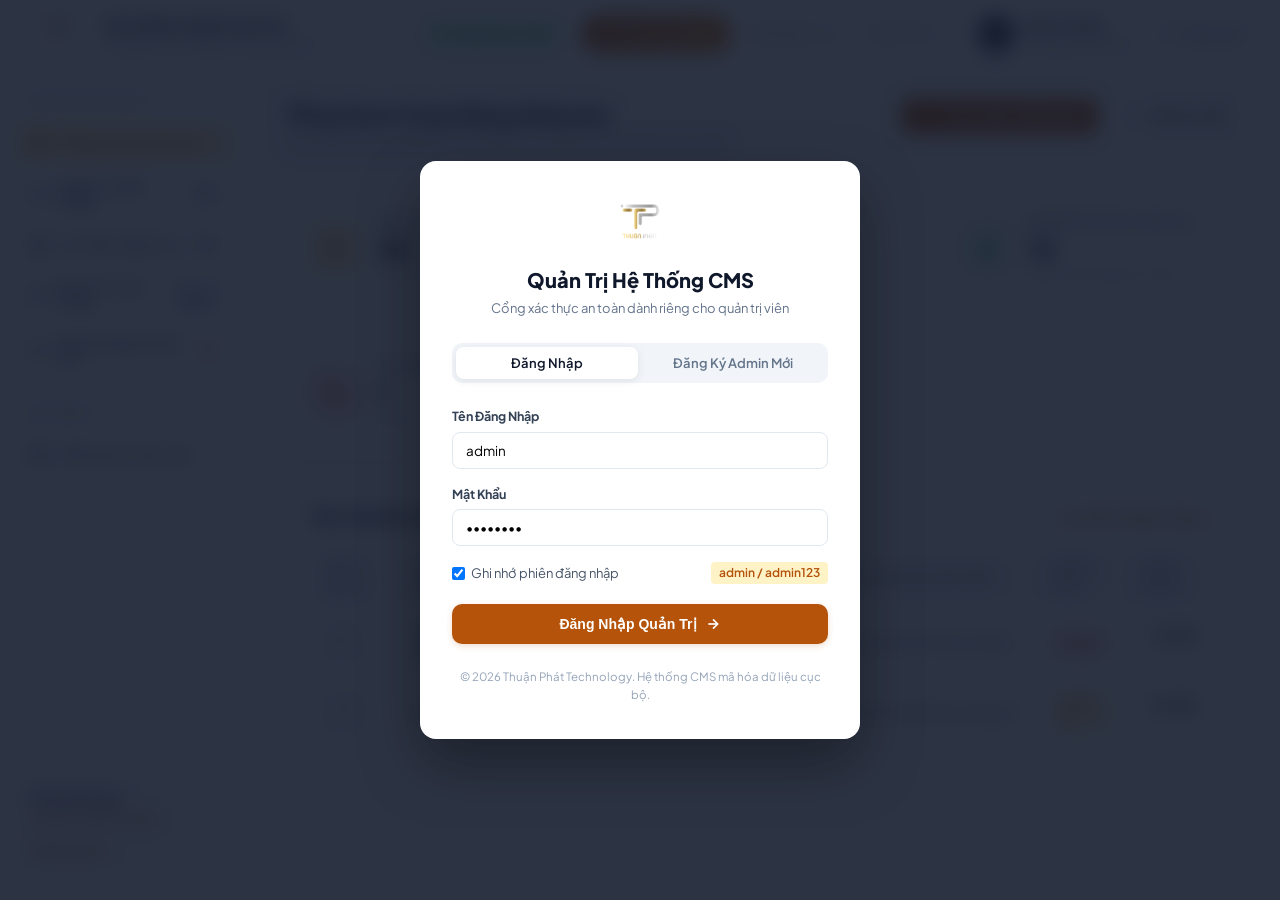
<file: admin.html>
<!DOCTYPE html>
<html lang="vi">
<head>
  <meta charset="UTF-8">
  <meta name="viewport" content="width=device-width, initial-scale=1.0">
  <title>Thuận Phát Technology — Hệ Thống Quản Trị Website CMS</title>
  <link rel="icon" type="image/png" href="assets/logo.png">
  <link rel="stylesheet" href="css/admin.css">
  <link rel="preconnect" href="https://fonts.googleapis.com">
  <link rel="preconnect" href="https://fonts.gstatic.com" crossorigin>
  <link href="https://fonts.googleapis.com/css2?family=Plus+Jakarta+Sans:wght@400;500;600;700;800&display=swap" rel="stylesheet">
</head>
<body class="cms-body">

  <!-- Top Navigation Header -->
  <header class="cms-topbar">
    <div class="cms-topbar-left">
      <div class="cms-brand">
        <img src="assets/logo.png" alt="Thuận Phát" class="cms-logo-img">
        <div class="cms-brand-text">
          <span class="cms-brand-title">HỆ THỐNG QUẢN TRỊ CMS</span>
          <span class="cms-brand-subtitle">thuanphat8.vn • Đồng bộ dữ liệu Realtime</span>
        </div>
      </div>
    </div>

    <div class="cms-topbar-right">
      <!-- Sync Status Badge -->
      <div class="cms-sync-indicator" title="Dữ liệu tự động cập nhật ngay lập tức sang website chính">
        <span class="pulse-dot"></span>
        <span class="sync-text">Đồng bộ trực tiếp</span>
      </div>

      <!-- Quick Links to Public Website -->
      <div class="cms-web-links">
        <a href="index.html" target="_blank" class="btn-visit-site" title="Mở trang chủ website trong tab mới">
          <svg viewBox="0 0 24 24" width="15" height="15" fill="none" stroke="currentColor" stroke-width="2" stroke-linecap="round" stroke-linejoin="round"><path d="M18 13v6a2 2 0 0 1-2 2H5a2 2 0 0 1-2-2V8a2 2 0 0 1 2-2h6"></path><polyline points="15 3 21 3 21 9"></polyline><line x1="10" y1="14" x2="21" y2="3"></line></svg>
          <span>Xem Trang Chủ</span>
        </a>
        <a href="index.html#may-scan" target="_blank" class="btn-quick-nav">Trang Máy Scan</a>
        <a href="index.html#tin-tuc" target="_blank" class="btn-quick-nav">Trang Tin Tức</a>
      </div>

      <!-- Admin User Info & Logout -->
      <div class="cms-admin-user">
        <div class="user-avatar" id="topbarUserAvatar">AD</div>
        <div class="user-info">
          <span class="user-name" id="topbarUserName">Quản Trị Viên</span>
          <span class="user-role" id="topbarUserRole">Toàn quyền hệ thống</span>
        </div>
        <button class="btn-cms-logout" onclick="handleAdminLogout()" title="Đăng xuất khỏi hệ thống CMS">
          <svg viewBox="0 0 24 24" width="15" height="15" fill="none" stroke="currentColor" stroke-width="2" stroke-linecap="round" stroke-linejoin="round"><path d="M9 21H5a2 2 0 0 1-2-2V5a2 2 0 0 1 2-2h4"></path><polyline points="16 17 21 12 16 7"></polyline><line x1="21" y1="12" x2="9" y2="12"></line></svg>
          <span>Đăng Xuất</span>
        </button>
      </div>
    </div>
  </header>

  <!-- CMS Main Layout -->
  <div class="cms-layout">
    <!-- Sidebar Menu -->
    <aside class="cms-sidebar">
      <nav class="cms-nav">
        <div class="nav-section-title">QUẢN LÝ NỘI DUNG</div>
        
        <button class="cms-nav-item active" data-tab="tab-dashboard" onclick="switchAdminTab('tab-dashboard')">
          <svg viewBox="0 0 24 24" width="18" height="18" fill="none" stroke="currentColor" stroke-width="2" stroke-linecap="round" stroke-linejoin="round"><rect x="3" y="3" width="7" height="7"></rect><rect x="14" y="3" width="7" height="7"></rect><rect x="14" y="14" width="7" height="7"></rect><rect x="3" y="14" width="7" height="7"></rect></svg>
          <span>Tổng Quan Dashboard</span>
        </button>

        <button class="cms-nav-item" data-tab="tab-products" onclick="switchAdminTab('tab-products')">
          <svg viewBox="0 0 24 24" width="18" height="18" fill="none" stroke="currentColor" stroke-width="2" stroke-linecap="round" stroke-linejoin="round"><rect x="2" y="3" width="20" height="14" rx="2" ry="2"></rect><line x1="8" y1="21" x2="16" y2="21"></line><line x1="12" y1="17" x2="12" y2="21"></line></svg>
          <span>Quản Lý Sản Phẩm</span>
          <span class="cms-badge" id="badgeTotalProducts">96</span>
        </button>

        <button class="cms-nav-item" data-tab="tab-posts" onclick="switchAdminTab('tab-posts')">
          <svg viewBox="0 0 24 24" width="18" height="18" fill="none" stroke="currentColor" stroke-width="2" stroke-linecap="round" stroke-linejoin="round"><path d="M14 2H6a2 2 0 0 0-2 2v16a2 2 0 0 0 2 2h12a2 2 0 0 0 2-2V8z"></path><polyline points="14 2 14 8 20 8"></polyline><line x1="16" y1="13" x2="8" y2="13"></line><line x1="16" y1="17" x2="8" y2="17"></line><polyline points="10 9 9 9 8 9"></polyline></svg>
          <span>Tin Tức &amp; Dịch Vụ</span>
          <span class="cms-badge" id="badgeTotalPosts">12</span>
        </button>

        <button class="cms-nav-item" data-tab="tab-banners" onclick="switchAdminTab('tab-banners')">
          <svg viewBox="0 0 24 24" width="18" height="18" fill="none" stroke="currentColor" stroke-width="2" stroke-linecap="round" stroke-linejoin="round"><rect x="3" y="3" width="18" height="18" rx="2" ry="2"></rect><circle cx="8.5" cy="8.5" r="1.5"></circle><polyline points="21 15 16 10 5 21"></polyline></svg>
          <span>Banner &amp; Các Trang</span>
          <span class="cms-badge badge-info" id="badgeTotalPages">7 trang</span>
        </button>

        <button class="cms-nav-item" data-tab="tab-leads" onclick="switchAdminTab('tab-leads')">
          <svg viewBox="0 0 24 24" width="18" height="18" fill="none" stroke="currentColor" stroke-width="2" stroke-linecap="round" stroke-linejoin="round"><path d="M17 21v-2a4 4 0 0 0-4-4H5a4 4 0 0 0-4 4v2"></path><circle cx="9" cy="7" r="4"></circle><path d="M23 21v-2a4 4 0 0 0-3-3.87"></path><path d="M16 3.13a4 4 0 0 1 0 7.75"></path></svg>
          <span>Khách Hàng &amp; Báo Giá</span>
          <span class="cms-badge badge-warning" id="badgeNewLeads">0</span>
        </button>

        <div class="nav-section-title" style="margin-top: 24px;">HỆ THỐNG</div>

        <button class="cms-nav-item" data-tab="tab-settings" onclick="switchAdminTab('tab-settings')">
          <svg viewBox="0 0 24 24" width="18" height="18" fill="none" stroke="currentColor" stroke-width="2" stroke-linecap="round" stroke-linejoin="round"><circle cx="12" cy="12" r="3"></circle><path d="M19.4 15a1.65 1.65 0 0 0 .33 1.82l.06.06a2 2 0 0 1 0 2.83 2 2 0 0 1-2.83 0l-.06-.06a1.65 1.65 0 0 0-1.82-.33 1.65 1.65 0 0 0-1 1.51V21a2 2 0 0 1-2 2 2 2 0 0 1-2-2v-.09A1.65 1.65 0 0 0 9 19.4a1.65 1.65 0 0 0-1.82.33l-.06.06a2 2 0 0 1-2.83 0 2 2 0 0 1 0-2.83l.06-.06a1.65 1.65 0 0 0 .33-1.82 1.65 1.65 0 0 0-1.51-1H3a2 2 0 0 1-2-2 2 2 0 0 1 2-2h.09A1.65 1.65 0 0 0 4.6 9a1.65 1.65 0 0 0-.33-1.82l-.06-.06a2 2 0 0 1 0-2.83 2 2 0 0 1 2.83 0l.06.06a1.65 1.65 0 0 0 1.82.33H9a1.65 1.65 0 0 0 1-1.51V3a2 2 0 0 1 2-2 2 2 0 0 1 2 2v.09a1.65 1.65 0 0 0 1 1.51 1.65 1.65 0 0 0 1.82-.33l.06-.06a2 2 0 0 1 2.83 0 2 2 0 0 1 0 2.83l-.06.06a1.65 1.65 0 0 0-.33 1.82V9a1.65 1.65 0 0 0 1.51 1H21a2 2 0 0 1 2 2 2 2 0 0 1-2 2h-.09a1.65 1.65 0 0 0-1.51 1z"></path></svg>
          <span>Cấu Hình &amp; Sao Lưu</span>
        </button>
      </nav>

      <!-- Sidebar Footer Card -->
      <div class="cms-sidebar-footer">
        <div class="sidebar-help-box">
          <div class="help-title">Hỗ Trợ Kỹ Thuật</div>
          <div class="help-desc">Hotline: 0903 726 554</div>
          <a href="index.html" class="btn-sidebar-home">Về trang chủ →</a>
        </div>
      </div>
    </aside>

    <!-- Main Content Panels -->
    <main class="cms-main">

      <!-- ========================================================
           TAB 1: TỔNG QUAN DASHBOARD
      ======================================================== -->
      <section id="tab-dashboard" class="cms-tab-panel active">
        <div class="panel-header">
          <div>
            <h1 class="panel-title">Tổng Quan Hoạt Động Website</h1>
            <p class="panel-subtitle">Theo dõi số lượng thiết bị, tin tức dịch vụ và khách hàng liên hệ mới nhất.</p>
          </div>
          <div class="panel-actions">
            <button class="btn-primary" onclick="openProductModal()">
              <svg viewBox="0 0 24 24" width="16" height="16" fill="none" stroke="currentColor" stroke-width="2.5" stroke-linecap="round" stroke-linejoin="round"><line x1="12" y1="5" x2="12" y2="19"></line><line x1="5" y1="12" x2="19" y2="12"></line></svg>
              <span>Thêm Sản Phẩm Mới</span>
            </button>
            <button class="btn-secondary" onclick="openPostModal()">
              <svg viewBox="0 0 24 24" width="16" height="16" fill="none" stroke="currentColor" stroke-width="2.5" stroke-linecap="round" stroke-linejoin="round"><line x1="12" y1="5" x2="12" y2="19"></line><line x1="5" y1="12" x2="19" y2="12"></line></svg>
              <span>Viết Bài Mới</span>
            </button>
          </div>
        </div>

        <!-- 4 Metric KPI Cards -->
        <div class="kpi-grid">
          <div class="kpi-card" onclick="switchAdminTab('tab-products'); filterProductsByCat('may-scan');">
            <div class="kpi-icon-wrap" style="background: #fef3c7; color: #b45309;">
              <svg viewBox="0 0 24 24" width="24" height="24" fill="none" stroke="currentColor" stroke-width="2" stroke-linecap="round" stroke-linejoin="round"><rect x="2" y="3" width="20" height="14" rx="2" ry="2"></rect><line x1="8" y1="21" x2="16" y2="21"></line><line x1="12" y1="17" x2="12" y2="21"></line></svg>
            </div>
            <div class="kpi-info">
              <span class="kpi-label">Máy Scan Ricoh Chính Hãng</span>
              <span class="kpi-number" id="dashCountScanners">34</span>
              <span class="kpi-note">Dòng văn phòng ADF &amp; ScanSnap</span>
            </div>
          </div>

          <div class="kpi-card" onclick="switchAdminTab('tab-products')">
            <div class="kpi-icon-wrap" style="background: #e0e7ff; color: #4338ca;">
              <svg viewBox="0 0 24 24" width="24" height="24" fill="none" stroke="currentColor" stroke-width="2" stroke-linecap="round" stroke-linejoin="round"><polyline points="6 9 6 2 18 2 18 9"></polyline><path d="M6 18H4a2 2 0 0 1-2-2v-5a2 2 0 0 1 2-2h16a2 2 0 0 1 2 2v5a2 2 0 0 1-2 2h-2"></path><rect x="6" y="14" width="12" height="8"></rect></svg>
            </div>
            <div class="kpi-info">
              <span class="kpi-label">Tổng Thiết Bị Phân Phối</span>
              <span class="kpi-number" id="dashCountAllProducts">96</span>
              <span class="kpi-note">Scan Ricoh, In Kyocera, Photo Ricoh</span>
            </div>
          </div>

          <div class="kpi-card" onclick="switchAdminTab('tab-posts')">
            <div class="kpi-icon-wrap" style="background: #ecfdf5; color: #047857;">
              <svg viewBox="0 0 24 24" width="24" height="24" fill="none" stroke="currentColor" stroke-width="2" stroke-linecap="round" stroke-linejoin="round"><path d="M4 19.5A2.5 2.5 0 0 1 6.5 17H20"></path><path d="M6.5 2H20v20H6.5A2.5 2.5 0 0 1 4 19.5v-15A2.5 2.5 0 0 1 6.5 2z"></path></svg>
            </div>
            <div class="kpi-info">
              <span class="kpi-label">Bài Viết Tin Tức &amp; Dịch Vụ</span>
              <span class="kpi-number" id="dashCountPosts">12</span>
              <span class="kpi-note">Dịch Vụ Kỹ Thuật (7), In Ấn (5)</span>
            </div>
          </div>

          <div class="kpi-card" onclick="switchAdminTab('tab-leads')">
            <div class="kpi-icon-wrap" style="background: #fee2e2; color: #b91c1c;">
              <svg viewBox="0 0 24 24" width="24" height="24" fill="none" stroke="currentColor" stroke-width="2" stroke-linecap="round" stroke-linejoin="round"><path d="M22 16.92v3a2 2 0 0 1-2.18 2 19.79 19.79 0 0 1-8.63-3.07 19.5 19.5 0 0 1-6-6 19.79 19.79 0 0 1-3.07-8.67A2 2 0 0 1 4.11 2h3a2 2 0 0 1 2 1.72 12.84 12.84 0 0 0 .7 2.81 2 2 0 0 1-.45 2.11L8.09 9.91a16 16 0 0 0 6 6l1.27-1.27a2 2 0 0 1 2.11-.45 12.84 12.84 0 0 0 2.81.7A2 2 0 0 1 22 16.92z"></path></svg>
            </div>
            <div class="kpi-info">
              <span class="kpi-label">Yêu Cầu Báo Giá Mới</span>
              <span class="kpi-number" id="dashCountNewLeads">0</span>
              <span class="kpi-note">Nhận trực tiếp từ form website</span>
            </div>
          </div>
        </div>

        <!-- Recent Leads Overview in Dashboard -->
        <div class="cms-card-section" style="margin-top: 28px;">
          <div class="section-title-row">
            <h3 class="section-heading">Yêu Cầu Báo Giá &amp; Tư Vấn Gần Đây</h3>
            <button class="btn-text" onclick="switchAdminTab('tab-leads')">Xem tất cả khách hàng →</button>
          </div>
          <div class="table-responsive">
            <table class="cms-table">
              <thead>
                <tr>
                  <th>Thời gian</th>
                  <th>Họ tên khách hàng</th>
                  <th>Số điện thoại</th>
                  <th>Công ty / Đơn vị</th>
                  <th>Thiết bị / Dịch vụ quan tâm</th>
                  <th>Trạng thái</th>
                  <th>Hành động</th>
                </tr>
              </thead>
              <tbody id="dashLeadsTableBody">
                <!-- Dynamically populated -->
              </tbody>
            </table>
          </div>
        </div>
      </section>

      <!-- ========================================================
           TAB 2: QUẢN LÝ SẢN PHẨM (96 SẢN PHẨM / 34 MÁY SCAN)
      ======================================================== -->
      <section id="tab-products" class="cms-tab-panel">
        <div class="panel-header">
          <div>
            <h1 class="panel-title">Quản Lý Danh Mục Thiết Bị</h1>
            <p class="panel-subtitle">Quản lý toàn bộ 96 model máy scan Ricoh, máy in đa năng Kyocera và máy photocopy Ricoh chính hãng.</p>
          </div>
          <div class="panel-actions">
            <button class="btn-primary" onclick="openProductModal()">
              <svg viewBox="0 0 24 24" width="16" height="16" fill="none" stroke="currentColor" stroke-width="2.5" stroke-linecap="round" stroke-linejoin="round"><line x1="12" y1="5" x2="12" y2="19"></line><line x1="5" y1="12" x2="19" y2="12"></line></svg>
              <span>Thêm Sản Phẩm Mới</span>
            </button>
          </div>
        </div>

        <!-- Toolbar: Filters & Search -->
        <div class="cms-toolbar">
          <div class="cms-toolbar-left">
            <div class="filter-pills-row">
              <button class="filter-pill active" onclick="filterProductsByCat('all', this)">Tất cả (<span id="prodCountAll">96</span>)</button>
              <button class="filter-pill" onclick="filterProductsByCat('may-scan', this)">Máy scan Ricoh (<span id="prodCountScan">34</span>)</button>
              <button class="filter-pill" onclick="filterProductsByCat('may-in-kyocera', this)">Máy in Kyocera (<span id="prodCountIn">9</span>)</button>
              <button class="filter-pill" onclick="filterProductsByCat('may-photocopy-ricoh', this)">Máy photocopy (<span id="prodCountPhoto">53</span>)</button>
            </div>
          </div>
          <div class="cms-toolbar-right">
            <div class="search-box">
              <svg viewBox="0 0 24 24" width="15" height="15" fill="none" stroke="currentColor" stroke-width="2" stroke-linecap="round" stroke-linejoin="round"><circle cx="11" cy="11" r="8"></circle><line x1="21" y1="21" x2="16.65" y2="16.65"></line></svg>
              <input type="text" id="adminProductSearch" placeholder="Tìm theo tên model..." oninput="handleAdminProductSearch(this.value)">
            </div>
          </div>
        </div>

        <!-- Products Table -->
        <div class="cms-card-section">
          <div class="table-responsive">
            <table class="cms-table">
              <thead>
                <tr>
                  <th style="width: 70px;">Hình ảnh</th>
                  <th>Tên Model Thiết Bị</th>
                  <th>Danh Mục</th>
                  <th>Giá Hiển Thị</th>
                  <th>Trạng Thái</th>
                  <th style="text-align: right; width: 140px;">Thao Tác</th>
                </tr>
              </thead>
              <tbody id="adminProductsTableBody">
                <!-- Dynamically populated -->
              </tbody>
            </table>
          </div>
          
          <!-- Pagination -->
          <div class="table-pagination" id="productsPagination">
            <span id="productsPaginationInfo">Hiển thị 1 - 15 sản phẩm</span>
            <div class="pagination-buttons" id="productsPaginationBtns"></div>
          </div>
        </div>
      </section>

      <!-- ========================================================
           TAB 3: QUẢN LÝ BÀI VIẾT (12 BÀI VIẾT CÀO ĐƯỢC)
      ======================================================== -->
      <section id="tab-posts" class="cms-tab-panel">
        <div class="panel-header">
          <div>
            <h1 class="panel-title">Quản Lý Tin Tức &amp; Dịch Vụ Kỹ Thuật</h1>
            <p class="panel-subtitle">Biên tập và xuất bản bài viết hướng dẫn chọn máy scan, bảo dưỡng máy in và tối ưu chi phí in ấn.</p>
          </div>
          <div class="panel-actions">
            <button class="btn-primary" onclick="openPostModal()">
              <svg viewBox="0 0 24 24" width="16" height="16" fill="none" stroke="currentColor" stroke-width="2.5" stroke-linecap="round" stroke-linejoin="round"><line x1="12" y1="5" x2="12" y2="19"></line><line x1="5" y1="12" x2="19" y2="12"></line></svg>
              <span>Tạo Bài Viết Mới</span>
            </button>
          </div>
        </div>

        <!-- Toolbar: Filters & Search -->
        <div class="cms-toolbar">
          <div class="cms-toolbar-left">
            <div class="filter-pills-row">
              <button class="filter-pill active" onclick="filterPostsByCat('all', this)">Tất cả (<span id="postCountAll">12</span>)</button>
              <button class="filter-pill" onclick="filterPostsByCat('dich-vu-ky-thuat', this)">Dịch Vụ Kỹ Thuật (<span id="postCountDvkt">7</span>)</button>
              <button class="filter-pill" onclick="filterPostsByCat('thiet-bi-in-an', this)">Thiết Bị In Ấn (<span id="postCountTbia">5</span>)</button>
            </div>
          </div>
          <div class="cms-toolbar-right">
            <div class="search-box">
              <svg viewBox="0 0 24 24" width="15" height="15" fill="none" stroke="currentColor" stroke-width="2" stroke-linecap="round" stroke-linejoin="round"><circle cx="11" cy="11" r="8"></circle><line x1="21" y1="21" x2="16.65" y2="16.65"></line></svg>
              <input type="text" id="adminPostSearch" placeholder="Tìm kiếm bài viết..." oninput="handleAdminPostSearch(this.value)">
            </div>
          </div>
        </div>

        <!-- Posts Table -->
        <div class="cms-card-section">
          <div class="table-responsive">
            <table class="cms-table">
              <thead>
                <tr>
                  <th style="width: 80px;">Ảnh bìa</th>
                  <th>Tiêu Đề Bài Viết</th>
                  <th>Chuyên Mục</th>
                  <th>Ngày Đăng</th>
                  <th>Lượt Xem</th>
                  <th>Trạng Thái</th>
                  <th style="text-align: right; width: 140px;">Thao Tác</th>
                </tr>
              </thead>
              <tbody id="adminPostsTableBody">
                <!-- Dynamically populated -->
              </tbody>
            </table>
          </div>
        </div>
      </section>

      <!-- ========================================================
           TAB 4: QUẢN LÝ BANNER & TẤT CẢ CÁC TRANG
      ======================================================== -->
      <section id="tab-banners" class="cms-tab-panel">
        <div class="panel-header">
          <div>
            <h1 class="panel-title">Quản Lý Banner &amp; Nội Dung Các Trang</h1>
            <p class="panel-subtitle">Tùy biến hình ảnh banner nền, tiêu đề, phụ đề và nút kêu gọi hành động cho tất cả các trang trên website.</p>
          </div>
          <div class="panel-actions">
            <a href="index.html#may-scan" target="_blank" class="btn-secondary" id="btnPreviewPublicPage">
              <svg viewBox="0 0 24 24" width="15" height="15" fill="none" stroke="currentColor" stroke-width="2" stroke-linecap="round" stroke-linejoin="round"><path d="M18 13v6a2 2 0 0 1-2 2H5a2 2 0 0 1-2-2V8a2 2 0 0 1 2-2h6"></path><polyline points="15 3 21 3 21 9"></polyline><line x1="10" y1="14" x2="21" y2="3"></line></svg>
              <span>Xem Trang Thực Tế</span>
            </a>
          </div>
        </div>

        <!-- Page Selector Tabs -->
        <div class="banner-page-selector">
          <button class="banner-page-btn active" data-page="may-scan" onclick="selectBannerPage('may-scan', this)">
            <span>🖨️</span>
            <span>Trang Máy Scan Ricoh</span>
          </button>
          <button class="banner-page-btn" data-page="home" onclick="selectBannerPage('home', this)">
            <span>🏠</span>
            <span>Trang Chủ</span>
          </button>
          <button class="banner-page-btn" data-page="ha-tang" onclick="selectBannerPage('ha-tang', this)">
            <span>🖥️</span>
            <span>Hạ Tầng CNTT</span>
          </button>
          <button class="banner-page-btn" data-page="giai-phap-so" onclick="selectBannerPage('giai-phap-so', this)">
            <span>⚡</span>
            <span>Giải Pháp Số &amp; DTI</span>
          </button>
          <button class="banner-page-btn" data-page="tin-tuc" onclick="selectBannerPage('tin-tuc', this)">
            <span>📰</span>
            <span>Tin Tức &amp; Cẩm Nang</span>
          </button>
          <button class="banner-page-btn" data-page="gioi-thieu" onclick="selectBannerPage('gioi-thieu', this)">
            <span>🏢</span>
            <span>Giới Thiệu</span>
          </button>
          <button class="banner-page-btn" data-page="lien-he" onclick="selectBannerPage('lien-he', this)">
            <span>📞</span>
            <span>Liên Hệ</span>
          </button>
        </div>

        <!-- Banner Manager Two-Column Layout -->
        <div class="banner-editor-grid">
          
          <!-- Left: Live Preview Card -->
          <div class="cms-card-section banner-preview-card">
            <div style="display: flex; justify-content: space-between; align-items: center; margin-bottom: 16px;">
              <div style="display: flex; align-items: center; gap: 8px;">
                <span class="preview-live-dot"></span>
                <h3 class="section-heading" style="margin-bottom: 0;">Xem Trước Banner (Live Preview)</h3>
              </div>
              <span class="badge-page-indicator" id="previewPageIndicator">Trang Máy Scan Ricoh</span>
            </div>
            
            <div class="banner-preview-frame" id="bannerLivePreview">
              <div class="banner-preview-overlay">
                <div class="preview-badge-row">
                  <span class="preview-badge-pill" id="prevBadge">RICOH AUTHORIZED PARTNER VIETNAM</span>
                </div>
                <h2 class="preview-title" id="prevTitle">Máy Scan Tài Liệu Ricoh Chuyên Dụng Tốc Độ Cao Cho Văn Phòng &amp; Dự Án</h2>
                <p class="preview-subtitle" id="prevSubtitle">Thuận Phát phân phối chính hãng 100% đầy đủ 34 dòng máy quét Ricoh fi Series và ScanSnap...</p>
                <div class="preview-actions">
                  <span class="preview-cta-btn" id="prevCta">Nhận báo giá dự án →</span>
                </div>
              </div>
            </div>

            <div class="preview-tip-box">
              <svg viewBox="0 0 24 24" width="16" height="16" fill="none" stroke="currentColor" stroke-width="2"><circle cx="12" cy="12" r="10"></circle><line x1="12" y1="16" x2="12" y2="12"></line><line x1="12" y1="8" x2="12.01" y2="8"></line></svg>
              <span>Khi bấm lưu, Banner trên website chính tự động đồng bộ ngay lập tức mà không cần reload trang.</span>
            </div>
          </div>

          <!-- Right: Edit Form -->
          <div class="cms-card-section">
            <h3 class="section-heading" style="margin-bottom: 18px;">Tùy Chỉnh Nội Dung Banner</h3>

            <form id="bannerEditForm" onsubmit="handleSaveCurrentBanner(event)">
              <div class="form-group">
                <label class="form-label">Huy Hiệu Nhãn Nổi Bật (Badge)</label>
                <input type="text" id="bannerBadgeInput" class="form-control" placeholder="vd: RICOH AUTHORIZED PARTNER VIETNAM" oninput="updateLiveBannerPreview()">
              </div>

              <div class="form-group">
                <label class="form-label">Tiêu Đề Banner Chính (Hero Title) *</label>
                <textarea id="bannerTitleInput" class="form-control" rows="2" placeholder="Nhập tiêu đề banner..." required oninput="updateLiveBannerPreview()"></textarea>
              </div>

              <div class="form-group">
                <label class="form-label">Mô Tả Chi Tiết / Phụ Đề (Hero Subtitle) *</label>
                <textarea id="bannerSubtitleInput" class="form-control" rows="4" placeholder="Nhập mô tả tóm tắt..." required oninput="updateLiveBannerPreview()"></textarea>
              </div>

              <div class="form-group">
                <label class="form-label">Ảnh Nền Banner (URL Hoặc Tải Lên Từ Máy Tính)</label>
                <div style="display: flex; gap: 8px;">
                  <input type="text" id="bannerBgInput" class="form-control" placeholder="Dán link ảnh (https://...) hoặc bấm tải ảnh bên phải" oninput="updateLiveBannerPreview()">
                  <label class="btn-secondary" style="cursor: pointer; display: inline-flex; align-items: center; gap: 6px; white-space: nowrap; padding: 0 14px; font-size: 13px; font-weight: 600;" title="Chọn ảnh từ máy tính để tải lên">
                    <svg viewBox="0 0 24 24" width="15" height="15" fill="none" stroke="currentColor" stroke-width="2"><path d="M21 15v4a2 2 0 0 1-2 2H5a2 2 0 0 1-2-2v-4"></path><polyline points="17 8 12 3 7 8"></polyline><line x1="12" y1="3" x2="12" y2="15"></line></svg>
                    <span>Tải Ảnh Từ Máy</span>
                    <input type="file" id="bannerFileInput" accept="image/*" style="display: none;" onchange="handleBannerFileUpload(event)">
                  </label>
                  <button type="button" class="btn-secondary" onclick="addCurrentBannerToGallery()" style="white-space: nowrap; font-size: 13px; font-weight: 600;" title="Lưu ảnh này vào bộ sưu tập nhiều banner của trang">
                    <span>+ Thêm Bộ Sưu Tập</span>
                  </button>
                </div>
                
                <!-- Multi-Banner Gallery Row -->
                <div class="banner-gallery-box" id="bannerGalleryBox" style="margin-top: 10px;">
                  <span class="sample-title" style="display: flex; justify-content: space-between; align-items: center;">
                    <span>Bộ Sưu Tập Nhiều Ảnh Banner Của Trang Này (<span id="bannerGalleryCount">0</span> ảnh):</span>
                    <span style="font-weight: 400; color: #64748b; font-size: 11px;">Bấm ảnh để chọn làm banner chính</span>
                  </span>
                  <div class="banner-thumbnails-grid" id="bannerThumbnailsGrid">
                    <!-- Populated dynamically -->
                  </div>
                </div>

                <!-- Quick Image Suggestions -->
                <div class="sample-images-bar" style="margin-top: 10px;">
                  <span class="sample-title">Gợi ý ảnh mẫu chất lượng cao (Unsplash):</span>
                  <div class="sample-chips-row">
                    <button type="button" class="sample-chip" onclick="applySampleImage('https://images.unsplash.com/photo-1518770660439-4636190af475?auto=format&fit=crop&w=1600&q=80')">🖨️ Máy Scan &amp; Số Hóa</button>
                    <button type="button" class="sample-chip" onclick="applySampleImage('https://images.unsplash.com/photo-1497366216548-37526070297c?auto=format&fit=crop&w=1600&q=80')">🏢 Văn Phòng Hiện Đại</button>
                    <button type="button" class="sample-chip" onclick="applySampleImage('https://images.unsplash.com/photo-1558494949-ef010cbdcc31?auto=format&fit=crop&w=1600&q=80')">🖥️ Server &amp; Data Center</button>
                    <button type="button" class="sample-chip" onclick="applySampleImage('https://images.unsplash.com/photo-1451187580459-43490279c0fa?auto=format&fit=crop&w=1600&q=80')">⚡ Công Nghệ Số AI</button>
                    <button type="button" class="sample-chip chip-clear" onclick="applySampleImage('')">❌ Xóa Ảnh (Dùng Nền Tối Gốc)</button>
                  </div>
                </div>
              </div>

              <div class="form-group">
                <label class="form-label">Chữ Hiển Thị Trên Nút Kêu Gọi (CTA Text)</label>
                <input type="text" id="bannerCtaInput" class="form-control" placeholder="vd: Nhận báo giá dự án →" oninput="updateLiveBannerPreview()">
              </div>

              <div class="form-actions-row" style="display: flex; gap: 12px; margin-top: 24px;">
                <button type="submit" class="btn-primary" style="flex: 1; padding: 12px; font-size: 14px; font-weight: 700; display: inline-flex; align-items: center; justify-content: center; gap: 8px;">
                  <svg viewBox="0 0 24 24" width="16" height="16" fill="none" stroke="currentColor" stroke-width="2.5"><polyline points="20 6 9 17 4 12"></polyline></svg>
                  <span>Lưu &amp; Cập Nhật Trang Này Ngay</span>
                </button>
                <button type="button" class="btn-secondary" onclick="resetCurrentBannerToDefault()" title="Khôi phục nội dung mặc định của trang này">
                  <span>Khôi Phục Gốc</span>
                </button>
              </div>
            </form>
          </div>

        </div>
      </section>

      <!-- ========================================================
           TAB 5: QUẢN LÝ KHÁCH HÀNG & BÁO GIÁ (LEADS CRM)
      ======================================================== -->
      <section id="tab-leads" class="cms-tab-panel">
        <div class="panel-header">
          <div>
            <h1 class="panel-title">Quản Lý Yêu Cầu Tư Vấn &amp; Báo Giá (CRM)</h1>
            <p class="panel-subtitle">Tiếp nhận thông tin khách hàng gửi từ website chính theo thời gian thực (Realtime).</p>
          </div>
          <div class="panel-actions">
            <button class="btn-secondary" onclick="exportLeadsToCSV()">
              <svg viewBox="0 0 24 24" width="15" height="15" fill="none" stroke="currentColor" stroke-width="2" stroke-linecap="round" stroke-linejoin="round"><path d="M21 15v4a2 2 0 0 1-2 2H5a2 2 0 0 1-2-2v-4"></path><polyline points="7 10 12 15 17 10"></polyline><line x1="12" y1="15" x2="12" y2="3"></line></svg>
              <span>Xuất Danh Sách Excel</span>
            </button>
          </div>
        </div>

        <!-- Leads Table -->
        <div class="cms-card-section">
          <div class="table-responsive">
            <table class="cms-table">
              <thead>
                <tr>
                  <th>Thời gian</th>
                  <th>Khách hàng</th>
                  <th>Số điện thoại</th>
                  <th>Email</th>
                  <th>Công ty / Đơn vị</th>
                  <th>Thiết bị / Nhu cầu</th>
                  <th>Trạng thái xử lý</th>
                  <th style="text-align: right; width: 150px;">Liên hệ / Thao tác</th>
                </tr>
              </thead>
              <tbody id="adminLeadsTableBody">
                <!-- Dynamically populated -->
              </tbody>
            </table>
          </div>
        </div>
      </section>

      <!-- ========================================================
           TAB 5: CÀI ĐẶT & SAO LƯU DỮ LIỆU
      ======================================================== -->
      <section id="tab-settings" class="cms-tab-panel">
        <div class="panel-header">
          <div>
            <h1 class="panel-title">Cài Đặt Website &amp; Sao Lưu Dữ Liệu</h1>
            <p class="panel-subtitle">Cập nhật thông tin hotline, email, địa chỉ liên hệ và sao lưu/khôi phục toàn bộ database 1 click.</p>
          </div>
        </div>

        <div class="settings-grid">
          <!-- Form: General Info -->
          <div class="cms-card-section">
            <h3 class="section-heading" style="margin-bottom: 20px;">Thông Tin Doanh Nghiệp &amp; Hotline</h3>
            
            <form id="settingsForm" onsubmit="handleSaveSettings(event)">
              <div class="form-group">
                <label class="form-label">Tên Doanh Nghiệp (Pháp Lý)</label>
                <input type="text" id="settingCompanyName" class="form-control" required>
              </div>

              <div class="form-row-2">
                <div class="form-group">
                  <label class="form-label">Hotline Chính (Hiện trên Header)</label>
                  <input type="text" id="settingHotline" class="form-control" required>
                </div>
                <div class="form-group">
                  <label class="form-label">Hotline Phụ / Zalo</label>
                  <input type="text" id="settingHotlineAlt" class="form-control">
                </div>
              </div>

              <div class="form-row-2">
                <div class="form-group">
                  <label class="form-label">Email Tiếp Nhận</label>
                  <input type="email" id="settingEmail" class="form-control" required>
                </div>
                <div class="form-group">
                  <label class="form-label">Mã Số Thuế</label>
                  <input type="text" id="settingTaxCode" class="form-control">
                </div>
              </div>

              <div class="form-group">
                <label class="form-label">Địa Chỉ Trụ Sở</label>
                <input type="text" id="settingAddress" class="form-control">
              </div>

              <div class="form-group">
                <label class="form-label">Tiêu Đề Banner Trang Chủ</label>
                <input type="text" id="settingHeroTitle" class="form-control">
              </div>

              <div class="form-actions" style="margin-top: 24px;">
                <button type="submit" class="btn-primary">Lưu Cấu Hình</button>
              </div>
            </form>
          </div>

          <!-- Backup & Restore Box -->
          <div class="cms-card-section">
            <h3 class="section-heading" style="margin-bottom: 20px;">Sao Lưu &amp; Khôi Phục Dữ Liệu</h3>
            
            <div class="backup-box">
              <div class="backup-icon">
                <svg viewBox="0 0 24 24" width="28" height="28" fill="none" stroke="currentColor" stroke-width="2" stroke-linecap="round" stroke-linejoin="round"><path d="M21 15v4a2 2 0 0 1-2 2H5a2 2 0 0 1-2-2v-4"></path><polyline points="7 10 12 15 17 10"></polyline><line x1="12" y1="15" x2="12" y2="3"></line></svg>
              </div>
              <div>
                <h4 style="font-size: 15px; font-weight: 700; margin-bottom: 4px;">Xuất Toàn Bộ Dữ Liệu (Backup JSON)</h4>
                <p style="font-size: 13px; color: #64748b; margin-bottom: 12px;">Tải về 1 file JSON duy nhất chứa toàn bộ 96 sản phẩm, 12 bài viết và cài đặt.</p>
                <button class="btn-secondary" onclick="exportFullDatabaseJSON()">Tải File Sao Lưu (.JSON) ↓</button>
              </div>
            </div>

            <div class="backup-box" style="margin-top: 20px;">
              <div class="backup-icon" style="background: #ecfdf5; color: #047857;">
                <svg viewBox="0 0 24 24" width="28" height="28" fill="none" stroke="currentColor" stroke-width="2" stroke-linecap="round" stroke-linejoin="round"><polyline points="16 16 12 12 8 16"></polyline><line x1="12" y1="12" x2="12" y2="21"></line><path d="M20.39 18.39A5 5 0 0 0 18 9h-1.26A8 8 0 1 0 3 16.3"></path><polyline points="16 16 12 12 8 16"></polyline></svg>
              </div>
              <div>
                <h4 style="font-size: 15px; font-weight: 700; margin-bottom: 4px;">Nhập Dữ Liệu Từ File JSON</h4>
                <p style="font-size: 13px; color: #64748b; margin-bottom: 12px;">Khôi phục nhanh cơ sở dữ liệu từ file backup đã xuất trước đó.</p>
                <input type="file" id="importJsonFileInput" accept=".json" style="display: none;" onchange="handleImportJSONFile(event)">
                <button class="btn-secondary" onclick="document.getElementById('importJsonFileInput').click()">Chọn File JSON Để Nạp ↑</button>
              </div>
            </div>

            <div class="backup-box" style="margin-top: 20px; border-color: #fee2e2; background: #fff5f5;">
              <div class="backup-icon" style="background: #fee2e2; color: #b91c1c;">
                <svg viewBox="0 0 24 24" width="28" height="28" fill="none" stroke="currentColor" stroke-width="2" stroke-linecap="round" stroke-linejoin="round"><path d="M3 12a9 9 0 0 1 9-9 9.75 9.75 0 0 1 6.74 2.74L21 8"></path><path d="M21 3v5h-5"></path><path d="M21 12a9 9 0 0 1-9 9 9.75 9.75 0 0 1-6.74-2.74L3 16"></path><path d="M8 16H3v5"></path></svg>
              </div>
              <div>
                <h4 style="font-size: 15px; font-weight: 700; color: #991b1b; margin-bottom: 4px;">Khôi Phục Dữ Liệu Gốc</h4>
                <p style="font-size: 13px; color: #7f1d1d; margin-bottom: 12px;">Nạp lại toàn bộ dữ liệu cào chuẩn từ thư mục data/ (96 máy, 12 bài viết cào từ thuanphat8.vn).</p>
                <button class="btn-danger" onclick="confirmResetToDefault()">Khôi Phục Mặc Định</button>
              </div>
            </div>

          </div>
        </div>

        <!-- ==========================================
             DANH SÁCH QUẢN TRỊ VIÊN & 2 CẤP QUYỀN
        ========================================== -->
        <div class="cms-card-section admin-users-card" id="adminUsersManagementSection" style="margin-top: 24px;">
          <div class="section-title-row" style="display: flex; justify-content: space-between; align-items: center; margin-bottom: 16px;">
            <div>
              <h3 class="section-heading">Quản Lý Danh Sách Quản Trị Viên &amp; Phân Quyền</h3>
              <p style="font-size: 13px; color: #64748b; margin-top: 4px;">Phân định rõ 2 cấp quyền: <strong>Super Admin</strong> (toàn quyền hệ thống, cấu hình) và <strong>Editor</strong> (chuyên trách Content, Sản phẩm &amp; CRM).</p>
            </div>
            <span class="role-badge role-super-admin">🔒 Dành Riêng Cho Super Admin</span>
          </div>

          <div class="table-responsive">
            <table class="cms-table">
              <thead>
                <tr>
                  <th>Họ và Tên</th>
                  <th>Tên Đăng Nhập</th>
                  <th>Phân Quyền</th>
                  <th>Thời Điểm Tạo</th>
                  <th style="text-align: right;">Thao Tác</th>
                </tr>
              </thead>
              <tbody id="adminUsersTableBody">
                <!-- Dynamically populated -->
              </tbody>
            </table>
          </div>
        </div>
      </section>

    </main>
  </div>

  <!-- ========================================================
       MODAL: THÊM / SỬA SẢN PHẨM
  ======================================================== -->
  <div class="cms-modal-overlay" id="productModal">
    <div class="cms-modal-dialog">
      <div class="cms-modal-header">
        <h3 class="cms-modal-title" id="productModalTitle">Thêm Sản Phẩm Mới</h3>
        <button class="cms-modal-close" onclick="closeProductModal()">✕</button>
      </div>
      <form id="productForm" onsubmit="handleSaveProduct(event)">
        <div class="cms-modal-body">
          <input type="hidden" id="prodEditId">

          <div class="form-group">
            <label class="form-label">Tên Model Thiết Bị *</label>
            <input type="text" id="prodName" class="form-control" placeholder="vd: Ricoh fi-8170" required>
          </div>

          <div class="form-row-2">
            <div class="form-group">
              <label class="form-label">Danh Mục Thiết Bị *</label>
              <select id="prodCategory" class="form-control" required>
                <option value="may-scan">Máy scan Ricoh</option>
                <option value="may-in-kyocera">Máy in Kyocera</option>
                <option value="may-photocopy-ricoh">Máy photocopy Ricoh</option>
              </select>
            </div>
            <div class="form-group">
              <label class="form-label">Giá Bán / Báo Giá</label>
              <input type="text" id="prodPrice" class="form-control" placeholder="Liên hệ hoặc nhập số tiền (vd: 18.500.000 đ)">
            </div>
          </div>

          <div class="form-group">
            <label class="form-label">Đường Dẫn Hình Ảnh (URL)</label>
            <input type="url" id="prodImage" class="form-control" placeholder="https://thuanphat8.vn/uploads/anh-san-pham/...">
          </div>

          <div class="form-group">
            <label class="form-label">Mô Tả Tóm Tắt &amp; Thông Số Kỹ Thuật</label>
            <textarea id="prodExcerpt" class="form-control" rows="3" placeholder="Máy quét tài liệu 2 mặt tự động ADF tốc độ 70ppm/140ipm, cảm biến Clear Image Capture..."></textarea>
          </div>

          <div class="form-group">
            <label class="form-label">Tình Trạng Hàng</label>
            <select id="prodStatus" class="form-control">
              <option value="in_stock">Mới 100% Chính Hãng (Còn hàng)</option>
              <option value="pre_order">Đặt hàng trước / Dự án</option>
              <option value="contact">Liên hệ tư vấn</option>
            </select>
          </div>
        </div>

        <div class="cms-modal-footer">
          <button type="button" class="btn-secondary" onclick="closeProductModal()">Hủy</button>
          <button type="submit" class="btn-primary">Lưu Sản Phẩm</button>
        </div>
      </form>
    </div>
  </div>

  <!-- ========================================================
       MODAL: THÊM / SỬA BÀI VIẾT
  ======================================================== -->
  <div class="cms-modal-overlay" id="postModal">
    <div class="cms-modal-dialog cms-modal-lg">
      <div class="cms-modal-header">
        <h3 class="cms-modal-title" id="postModalTitle">Tạo Bài Viết Mới</h3>
        <button class="cms-modal-close" onclick="closePostModal()">✕</button>
      </div>
      <form id="postForm" onsubmit="handleSavePost(event)">
        <div class="cms-modal-body">
          <input type="hidden" id="postEditId">

          <!-- AI SEO WRITING ASSISTANT -->
          <div class="ai-writer-card" style="margin-bottom: 20px; background: linear-gradient(135deg, #f8fafc 0%, #eef2ff 100%); border: 1.5px solid #c7d2fe; border-radius: 12px; padding: 14px 16px;">
            <div style="display: flex; justify-content: space-between; align-items: center; cursor: pointer;" onclick="toggleAiWriterPanel()">
              <div style="display: flex; align-items: center; gap: 10px;">
                <span style="font-size: 20px; background: #6366f1; color: #ffffff; width: 34px; height: 34px; border-radius: 8px; display: inline-flex; align-items: center; justify-content: center; box-shadow: 0 4px 10px rgba(99, 102, 241, 0.3);">✨</span>
                <div>
                  <strong style="color: #4338ca; font-size: 14px; display: block;">Trợ Lý AI Soạn Thảo Chuẩn SEO (Topic Cluster &amp; Pillar)</strong>
                  <span style="font-size: 12px; color: #64748b;">Tự động tạo tiêu đề H1, thẻ Sapo, dàn ý H2/H3, bảng so sánh và CTA 1 chạm</span>
                </div>
              </div>
              <button type="button" class="btn-secondary" id="btnToggleAiPanel" style="padding: 4px 10px; font-size: 12px; font-weight: 700; background: #ffffff; border-color: #c7d2fe; color: #4f46e5;">
                Mở AI Assistant ▾
              </button>
            </div>

            <div id="aiWriterPanel" style="display: none; margin-top: 14px; padding-top: 14px; border-top: 1px dashed #c7d2fe;">
              <div class="form-group" style="margin-bottom: 12px;">
                <label class="form-label" style="font-size: 12px; font-weight: 700; color: #3730a3;">Từ Khóa / Chủ Đề Muốn Viết *</label>
                <div style="display: flex; gap: 8px;">
                  <input type="text" id="aiTopicInput" class="form-control" placeholder="vd: Cẩm nang chọn mua máy scan văn phòng hoặc dán từ khóa bất kỳ..." style="background: #ffffff;">
                  <select id="aiPresetTopic" class="form-control" style="max-width: 250px; background: #ffffff;" onchange="applyAiPresetTopic(this.value)">
                    <option value="">-- Mẫu theo Sitemap SEO --</option>
                    <option value="may-scan-tai-lieu-la-gi-cam-nang-chon-mua-may-scan-cho-van-phong-doanh-nghiep">Pillar P1: Cẩm nang chọn mua máy scan</option>
                    <option value="so-sanh-may-scan-ricoh-fi-7000-vs-fi-8000-series">Pillar P2: So sánh Ricoh fi-7000 vs fi-8000</option>
                    <option value="giai-phap-may-scan-toc-do-cao-2-mat-tu-dong-adf">Pillar P3: Máy scan 2 mặt tự động ADF</option>
                    <option value="giai-phap-ha-tang-cntt-tron-goi-cho-doanh-nghiep">Pillar P4: Hạ tầng CNTT trọn gói</option>
                    <option value="ha-tang-cntt-cho-hanh-chinh-cong-va-co-so-y-te">Pillar P5: Hạ tầng CNTT cơ sở y tế &amp; CQNN</option>
                    <option value="so-hoa-tai-lieu-hanh-chinh-cong">Pillar P7: Số hoá hồ sơ theo Thông tư 02</option>
                    <option value="bo-chi-so-danh-gia-muc-do-chuyen-doi-so-doanh-nghiep-dti">Cluster: Bộ chỉ số DTI Bộ TT&amp;TT</option>
                    <option value="may-chu-hp-cho-doanh-nghiep-vua-va-nho">Cluster: Máy chủ HPE ProLiant SME</option>
                  </select>
                </div>
              </div>

              <div class="form-row-2" style="margin-bottom: 12px;">
                <div class="form-group" style="margin-bottom: 0;">
                  <label class="form-label" style="font-size: 11.5px; color: #4338ca;">Loại Cấu Trúc SEO</label>
                  <select id="aiContentType" class="form-control" style="background: #ffffff;">
                    <option value="pillar">Pillar Page (Cẩm nang toàn diện 2000+ từ)</option>
                    <option value="comparison">So sánh &amp; Đánh giá chuyên sâu (Review)</option>
                    <option value="solution">Giải pháp B2B &amp; Số hóa tài liệu</option>
                    <option value="tutorial">Hướng dẫn kỹ thuật &amp; Bảo dưỡng</option>
                  </select>
                </div>
                <div class="form-group" style="margin-bottom: 0;">
                  <label class="form-label" style="font-size: 11.5px; color: #4338ca;">Phong Cách Viết</label>
                  <select id="aiTone" class="form-control" style="background: #ffffff;">
                    <option value="expert">Chuyên gia kỹ thuật Thuận Phát (Uy tín, kỹ thuật)</option>
                    <option value="consultant">Tư vấn B2B doanh nghiệp (Thuyết phục cao)</option>
                    <option value="practical">Cẩm nang hướng dẫn dễ hiểu</option>
                  </select>
                </div>
              </div>

              <div style="display: flex; justify-content: space-between; align-items: center; margin-top: 14px;">
                <span id="aiGeneratingStatus" style="font-size: 12.5px; color: #4f46e5; font-weight: 700; display: none;">
                  ⏳ Đang phân tích từ khóa và tạo bài viết...
                </span>
                <button type="button" class="btn-primary" onclick="generateAiPostContent()" style="background: linear-gradient(135deg, #6366f1 0%, #4f46e5 100%); margin-left: auto; padding: 9px 18px; font-weight: 700; font-size: 13px; display: inline-flex; align-items: center; gap: 6px; box-shadow: 0 4px 12px rgba(99, 102, 241, 0.35);">
                  <svg viewBox="0 0 24 24" width="16" height="16" fill="none" stroke="currentColor" stroke-width="2.5"><polygon points="13 2 3 14 12 14 11 22 21 10 12 10 13 2"></polygon></svg>
                  <span>AI Soạn Thảo &amp; Điền Form Ngay</span>
                </button>
              </div>
            </div>
          </div>

          <div class="form-group">
            <label class="form-label">Tiêu Đề Bài Viết *</label>
            <input type="text" id="postTitle" class="form-control" placeholder="vd: Hướng dẫn chọn mua máy scan phù hợp cho văn phòng" required>
          </div>

          <div class="form-row-2">
            <div class="form-group">
              <label class="form-label">Chuyên Mục (Theo Sitemap) *</label>
              <select id="postCategory" class="form-control" required>
                <option value="giai-phap-chuyen-doi-so">Giải Pháp Chuyển Đổi Số (Trọng tâm P6, P7)</option>
                <option value="may-scan">Máy Scan Ricoh (Pillar P1, P2, P3)</option>
                <option value="ha-tang-cntt">Hạ Tầng CNTT &amp; Server (Pillar P4, P5)</option>
                <option value="dich-vu-ky-thuat">Dịch Vụ Kỹ Thuật</option>
                <option value="thiet-bi-in-an">Thiết Bị In Ấn</option>
              </select>
            </div>
            <div class="form-group">
              <label class="form-label">Tác Giả</label>
              <input type="text" id="postAuthor" class="form-control" value="Thuận Phát Technology">
            </div>
          </div>

          <div class="form-group">
            <label class="form-label">Đường Dẫn Ảnh Thumbnail (URL)</label>
            <input type="url" id="postImage" class="form-control" placeholder="https://thuanphat8.vn/thumbnails/posts/medium/uploads/...">
          </div>

          <div class="form-group">
            <label class="form-label">Tóm Tắt Ngắn (Excerpt)</label>
            <textarea id="postExcerpt" class="form-control" rows="2" placeholder="Tóm tắt ngắn nội dung bài viết hiển thị ở danh sách ngoài trang chủ..."></textarea>
          </div>

          <div class="form-group">
            <label class="form-label">Nội Dung Bài Viết (HTML / Đoạn văn)</label>
            <textarea id="postContent" class="form-control" rows="8" placeholder="Nhập nội dung bài viết chi tiết..."></textarea>
          </div>
        </div>

        <div class="cms-modal-footer">
          <button type="button" class="btn-secondary" onclick="closePostModal()">Hủy</button>
          <button type="submit" class="btn-primary">Xuất Bản Bài Viết</button>
        </div>
      </form>
    </div>
  </div>

  <!-- ========================================================
       AUTH OVERLAY: ĐĂNG NHẬP / ĐĂNG KÝ QUẢN TRỊ VIÊN
  ======================================================== -->
  <div class="admin-auth-overlay" id="adminAuthOverlay">
    <div class="admin-auth-card">
      <div class="auth-header">
        <img src="assets/logo.png" alt="Thuận Phát Technology" class="auth-logo">
        <h2 class="auth-title">Quản Trị Hệ Thống CMS</h2>
        <p class="auth-subtitle">Cổng xác thực an toàn dành riêng cho quản trị viên</p>
      </div>

      <!-- Auth Tabs Switcher -->
      <div class="auth-tabs">
        <button type="button" class="auth-tab-btn active" id="tabBtnLogin" onclick="switchAuthMode('login')">Đăng Nhập</button>
        <button type="button" class="auth-tab-btn" id="tabBtnRegister" onclick="switchAuthMode('register')">Đăng Ký Admin Mới</button>
      </div>

      <!-- Login Form -->
      <form id="adminLoginForm" onsubmit="handleAdminLoginSubmit(event)">
        <div class="form-group">
          <label class="form-label">Tên Đăng Nhập</label>
          <input type="text" id="authLoginUser" class="form-control" placeholder="admin" value="admin" required autocomplete="username">
        </div>

        <div class="form-group">
          <label class="form-label">Mật Khẩu</label>
          <input type="password" id="authLoginPass" class="form-control" placeholder="••••••••" value="admin123" required autocomplete="current-password">
        </div>

        <div style="display: flex; justify-content: space-between; align-items: center; margin-bottom: 20px; font-size: 13px;">
          <label style="display: flex; align-items: center; gap: 6px; cursor: pointer; color: #475569;">
            <input type="checkbox" id="authRememberMe" checked>
            <span>Ghi nhớ phiên đăng nhập</span>
          </label>
          <span style="color: #b45309; font-size: 12px; font-weight: 600; background: #fef3c7; padding: 2px 8px; border-radius: 4px;">admin / admin123</span>
        </div>

        <button type="submit" class="btn-primary auth-submit-btn">
          <span>Đăng Nhập Quản Trị</span>
          <svg viewBox="0 0 24 24" width="16" height="16" fill="none" stroke="currentColor" stroke-width="2.5"><line x1="5" y1="12" x2="19" y2="12"></line><polyline points="12 5 19 12 12 19"></polyline></svg>
        </button>
      </form>

      <!-- Register Form -->
      <form id="adminRegisterForm" style="display: none;" onsubmit="handleAdminRegisterSubmit(event)">
        <div class="form-group">
          <label class="form-label">Họ &amp; Tên Quản Trị Viên *</label>
          <input type="text" id="authRegFullname" class="form-control" placeholder="vd: Nguyễn Văn Quản Trị" required>
        </div>

        <div class="form-group">
          <label class="form-label">Tên Đăng Nhập Mới *</label>
          <input type="text" id="authRegUser" class="form-control" placeholder="vd: admin_thuanphat" required autocomplete="username">
        </div>

        <div class="form-group">
          <label class="form-label">Mật Khẩu * (từ 6 ký tự trở lên)</label>
          <input type="password" id="authRegPass" class="form-control" placeholder="••••••••" required autocomplete="new-password">
        </div>

        <div class="form-group">
          <label class="form-label">Xác Nhận Lại Mật Khẩu *</label>
          <input type="password" id="authRegPassConfirm" class="form-control" placeholder="••••••••" required autocomplete="new-password">
        </div>

        <div class="form-group">
          <label class="form-label">Phân Cấp Quyền Hạn *</label>
          <select id="authRegRole" class="form-control" required style="font-weight: 600;">
            <option value="editor">Biên Tập Viên Content / SEO (Quản lý Bài viết, Sản phẩm, CRM)</option>
            <option value="super_admin">Super Admin (Toàn quyền hệ thống &amp; Cài đặt sao lưu)</option>
          </select>
        </div>

        <button type="submit" class="btn-primary auth-submit-btn">
          <span>Tạo Tài Khoản Quản Trị</span>
          <svg viewBox="0 0 24 24" width="16" height="16" fill="none" stroke="currentColor" stroke-width="2.5"><polyline points="20 6 9 17 4 12"></polyline></svg>
        </button>
      </form>

      <div class="auth-footer-text">
        <span>© 2026 Thuận Phát Technology. Hệ thống CMS mã hóa dữ liệu cục bộ.</span>
      </div>
    </div>
  </div>

  <!-- Toast Notification -->
  <div id="cmsToast" class="cms-toast">
    <div class="toast-content" id="toastMessage">Đã cập nhật dữ liệu thành công!</div>
  </div>

  <!-- Scripts -->
  <script src="js/data-store.js"></script>
  <script src="js/admin.js"></script>
</body>
</html>
</file>
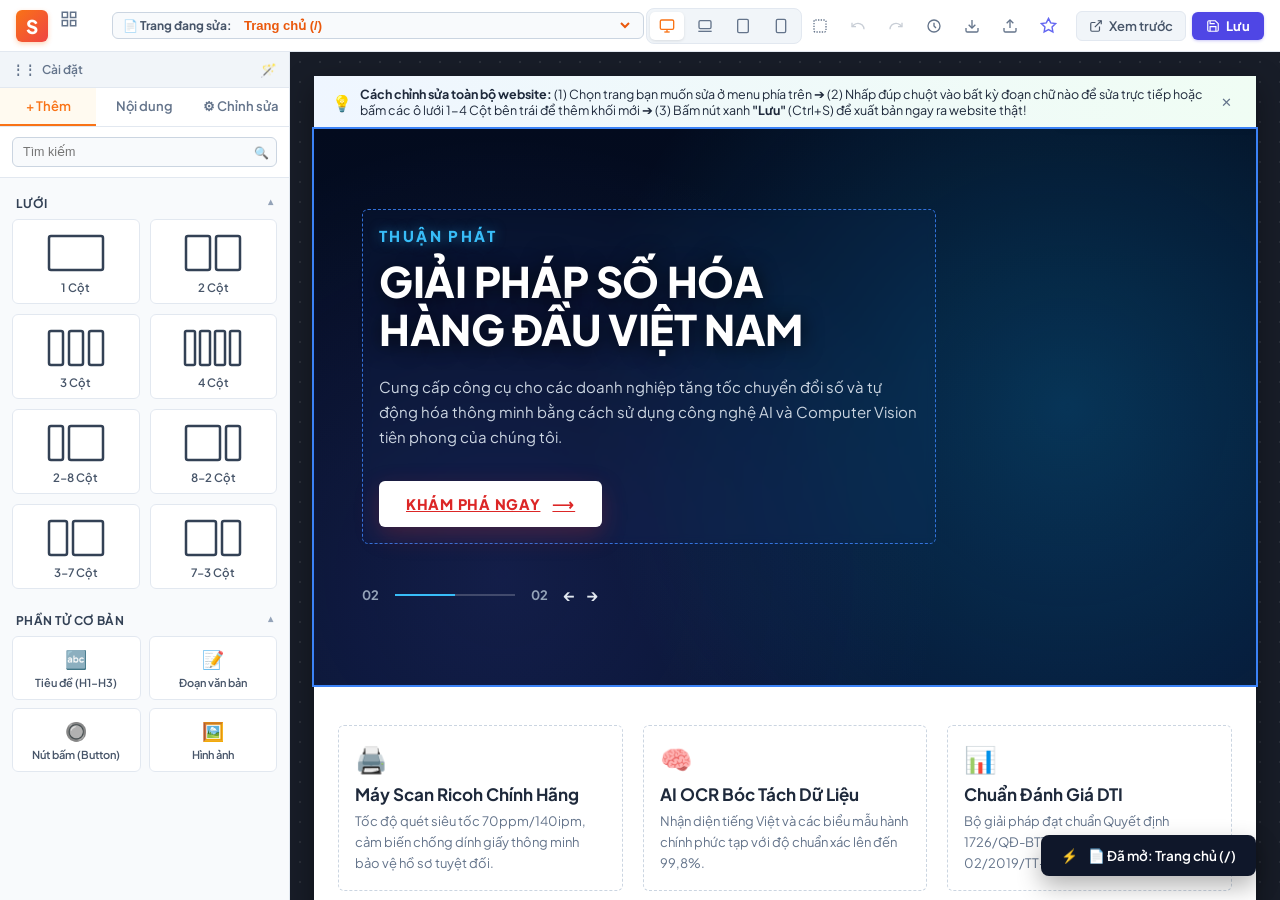
<file: builder.html>
<!DOCTYPE html>
<html lang="vi">
<head>
  <meta charset="UTF-8">
  <meta name="viewport" content="width=device-width, initial-scale=1.0">
  <title>Thuận Phát — Trình Dựng Trang Trực Quan (Visual Page Builder)</title>
  <!-- Google Fonts: Plus Jakarta Sans (Ultra-Premium Enterprise Typography) -->
  <link rel="preconnect" href="https://fonts.googleapis.com">
  <link rel="preconnect" href="https://fonts.gstatic.com" crossorigin>
  <link href="https://fonts.googleapis.com/css2?family=Plus+Jakarta+Sans:wght@400;500;600;700;800;900&display=swap" rel="stylesheet">
  <link rel="stylesheet" href="css/builder.css">
</head>
<body class="builder-app">

  <!-- ============================================================
       TOPBAR HEADER (MATCHING SCREENSHOT)
  ============================================================ -->
  <header class="builder-topbar">
    
    <!-- Left Section: Brand & App Switcher -->
    <div class="topbar-brand-section">
      <a href="admin.html" class="brand-logo-s" title="Quay lại Admin CMS">S</a>
      <a href="admin.html" class="btn-app-grid" title="Danh sách ứng dụng">
        <svg viewBox="0 0 24 24" width="18" height="18" fill="none" stroke="currentColor" stroke-width="2">
          <rect x="3" y="3" width="7" height="7"></rect>
          <rect x="14" y="3" width="7" height="7"></rect>
          <rect x="14" y="14" width="7" height="7"></rect>
          <rect x="3" y="14" width="7" height="7"></rect>
        </svg>
      </a>

      <!-- Page Selector: Choose which page of the entire website to build -->
      <div class="builder-page-selector-wrap" style="display: flex; align-items: center; gap: 8px; margin-left: 8px; background: #f8fafc; padding: 4px 10px; border-radius: 6px; border: 1px solid #cbd5e1;">
        <span style="font-size: 12px; font-weight: 700; color: #475569;">📄 Trang đang sửa:</span>
        <select id="builderCurrentPageSelect" style="border: none; background: transparent; font-size: 13px; font-weight: 700; color: #ea580c; outline: none; cursor: pointer;" onchange="PageBuilder.switchPage(this.value)">
          <option value="home" selected>Trang chủ (/)</option>
          <option value="may-scan">Máy scan chuyên dụng (/may-scan/)</option>
          <option value="ha-tang-cntt">Hạ tầng CNTT (/ha-tang-cntt/)</option>
          <option value="giai-phap-chuyen-doi-so">Giải pháp CĐS (/giai-phap-chuyen-doi-so/)</option>
          <option value="so-hoa-tai-lieu">Số hoá hồ sơ tài liệu (/so-hoa-tai-lieu-hanh-chinh-cong/)</option>
          <option value="dti">Bộ công cụ Khảo sát DTI (/danh-gia-muc-do-chuyen-doi-so/)</option>
          <option value="gioi-thieu">Giới thiệu Thuận Phát (/gioi-thieu)</option>
          <option value="lien-he">Liên hệ & Báo giá (/lien-he)</option>
        </select>
      </div>
    </div>

    <!-- Center Section: Responsive Device Switcher -->
    <div class="topbar-device-switcher">
      <!-- Desktop (Active default) -->
      <button class="device-btn active" data-device="desktop" title="Màn hình lớn (Desktop)">
        <svg viewBox="0 0 24 24" width="16" height="16" fill="none" stroke="currentColor" stroke-width="2">
          <rect x="2" y="3" width="20" height="14" rx="2" ry="2"></rect>
          <line x1="8" y1="21" x2="16" y2="21"></line>
          <line x1="12" y1="17" x2="12" y2="21"></line>
        </svg>
      </button>

      <!-- Laptop / Tablet Landscape -->
      <button class="device-btn" data-device="laptop" title="Laptop / Màn hình vừa">
        <svg viewBox="0 0 24 24" width="16" height="16" fill="none" stroke="currentColor" stroke-width="2">
          <rect x="3" y="4" width="18" height="12" rx="2" ry="2"></rect>
          <line x1="2" y1="20" x2="22" y2="20"></line>
        </svg>
      </button>

      <!-- Tablet Portrait -->
      <button class="device-btn" data-device="tablet" title="Máy tính bảng (Tablet)">
        <svg viewBox="0 0 24 24" width="16" height="16" fill="none" stroke="currentColor" stroke-width="2">
          <rect x="4" y="2" width="16" height="20" rx="2" ry="2"></rect>
          <line x1="12" y1="18" x2="12" y2="18.01"></line>
        </svg>
      </button>

      <!-- Smartphone Mobile -->
      <button class="device-btn" data-device="mobile" title="Điện thoại (Mobile)">
        <svg viewBox="0 0 24 24" width="16" height="16" fill="none" stroke="currentColor" stroke-width="2">
          <rect x="5" y="2" width="14" height="20" rx="2" ry="2"></rect>
          <line x1="12" y1="18" x2="12" y2="18.01"></line>
        </svg>
      </button>
    </div>

    <!-- Right Section: Actions, AI & Save -->
    <div class="topbar-actions-section">
      <!-- Grid outline toggle -->
      <button class="tool-icon-btn" title="Bật/Tắt đường viền lưới">
        <svg viewBox="0 0 24 24" width="16" height="16" fill="none" stroke="currentColor" stroke-width="2" stroke-dasharray="2 2">
          <rect x="3" y="3" width="18" height="18" rx="2"></rect>
        </svg>
      </button>

      <!-- Undo -->
      <button class="tool-icon-btn" id="btnUndo" disabled title="Hoàn tác (Ctrl+Z)">
        <svg viewBox="0 0 24 24" width="16" height="16" fill="none" stroke="currentColor" stroke-width="2">
          <path d="M3 7v6h6"></path>
          <path d="M21 17a9 9 0 0 0-9-9 9 9 0 0 0-6 2.3L3 13"></path>
        </svg>
      </button>

      <!-- Redo -->
      <button class="tool-icon-btn" id="btnRedo" disabled title="Làm lại (Ctrl+Y)">
        <svg viewBox="0 0 24 24" width="16" height="16" fill="none" stroke="currentColor" stroke-width="2">
          <path d="M21 7v6h-6"></path>
          <path d="M3 17a9 9 0 0 1 9-9 9 9 0 0 1 6 2.3l3 2.7"></path>
        </svg>
      </button>

      <!-- History -->
      <button class="tool-icon-btn" title="Lịch sử phiên bản">
        <svg viewBox="0 0 24 24" width="16" height="16" fill="none" stroke="currentColor" stroke-width="2">
          <circle cx="12" cy="12" r="9"></circle>
          <polyline points="12 7 12 12 15 15"></polyline>
        </svg>
      </button>

      <!-- Export Template -->
      <button class="tool-icon-btn" title="Tải xuống mẫu HTML">
        <svg viewBox="0 0 24 24" width="16" height="16" fill="none" stroke="currentColor" stroke-width="2">
          <path d="M21 15v4a2 2 0 0 1-2 2H5a2 2 0 0 1-2-2v-4"></path>
          <polyline points="7 10 12 15 17 10"></polyline>
          <line x1="12" y1="15" x2="12" y2="3"></line>
        </svg>
      </button>

      <!-- Import Template -->
      <button class="tool-icon-btn" title="Nhập mẫu thiết kế">
        <svg viewBox="0 0 24 24" width="16" height="16" fill="none" stroke="currentColor" stroke-width="2">
          <path d="M21 15v4a2 2 0 0 1-2 2H5a2 2 0 0 1-2-2v-4"></path>
          <polyline points="17 8 12 3 7 8"></polyline>
          <line x1="12" y1="3" x2="12" y2="15"></line>
        </svg>
      </button>

      <!-- AI Sparkle Assistant -->
      <button class="tool-icon-btn" id="btnAiAssist" style="color: #6366f1;" title="Trợ lý AI viết lại và tối ưu">
        <svg viewBox="0 0 24 24" width="17" height="17" fill="none" stroke="currentColor" stroke-width="2">
          <path d="M12 2l3.09 6.26L22 9.27l-5 4.87 1.18 6.88L12 17.77l-6.18 3.25L7 14.14 2 9.27l6.91-1.01L12 2z"></path>
        </svg>
      </button>

      <!-- Preview Button -->
      <button class="btn-preview-mode" id="btnPreviewMode">
        <svg viewBox="0 0 24 24" width="14" height="14" fill="none" stroke="currentColor" stroke-width="2">
          <path d="M18 13v6a2 2 0 0 1-2 2H5a2 2 0 0 1-2-2V8a2 2 0 0 1 2-2h6"></path>
          <polyline points="15 3 21 3 21 9"></polyline>
          <line x1="10" y1="14" x2="21" y2="3"></line>
        </svg>
        <span>Xem trước</span>
      </button>

      <!-- Save Button -->
      <button class="btn-save-page" id="btnSavePage">
        <svg viewBox="0 0 24 24" width="14" height="14" fill="none" stroke="currentColor" stroke-width="2">
          <path d="M19 21H5a2 2 0 0 1-2-2V5a2 2 0 0 1 2-2h11l5 5v11a2 2 0 0 1-2 2z"></path>
          <polyline points="17 21 17 13 7 13 7 21"></polyline>
          <polyline points="7 3 7 8 15 8"></polyline>
        </svg>
        <span>Lưu</span>
      </button>
    </div>

  </header>

  <!-- ============================================================
       BUILDER WORKSPACE
  ============================================================ -->
  <div class="builder-workspace">
    
    <!-- ============================================================
         LEFT SIDEBAR (BUILDER CONTROLS)
    ============================================================ -->
    <aside class="builder-sidebar">
      
      <!-- Subheader: Cài đặt & Wand -->
      <div class="sidebar-subheader">
        <div class="sidebar-subheader-left">
          <span>⋮⋮</span>
          <span>Cài đặt</span>
        </div>
        <button style="color: #64748b;" title="Dọn sạch định dạng">🪄</button>
      </div>

      <!-- 3 Tabs Navigation -->
      <div class="sidebar-tabs-nav">
        <button class="sidebar-tab-btn active" data-tab="add">+ Thêm</button>
        <button class="sidebar-tab-btn" data-tab="layers">Nội dung</button>
        <button class="sidebar-tab-btn" data-tab="inspector">⚙ Chỉnh sửa</button>
      </div>

      <!-- Search Box -->
      <div class="sidebar-search-wrap">
        <input type="text" id="sidebarSearchInput" class="sidebar-search-input" placeholder="Tìm kiếm">
        <span class="sidebar-search-icon">🔍</span>
      </div>

      <!-- TAB 1: + THÊM (LƯỚI WIREFRAMES & PHẦN TỬ) -->
      <div class="sidebar-content-pane active" id="paneTab_add">
        
        <!-- Accordion Lưới -->
        <div class="builder-accordion-group expanded">
          <div class="accordion-header">
            <span>Lưới</span>
            <span class="accordion-chevron">▾</span>
          </div>

          <!-- Wireframe Cards matching exact screenshot -->
          <div class="layout-grid-cards">
            
            <!-- 1 Cột -->
            <div class="wireframe-card" data-layout="1-col">
              <svg class="wireframe-icon-svg" viewBox="0 0 60 40">
                <rect x="3" y="3" width="54" height="34" rx="2" fill="none" stroke="#334155" stroke-width="2.5"></rect>
              </svg>
              <span class="wireframe-label">1 Cột</span>
            </div>

            <!-- 2 Cột -->
            <div class="wireframe-card" data-layout="2-col">
              <svg class="wireframe-icon-svg" viewBox="0 0 60 40">
                <rect x="3" y="3" width="24" height="34" rx="2" fill="none" stroke="#334155" stroke-width="2.5"></rect>
                <rect x="33" y="3" width="24" height="34" rx="2" fill="none" stroke="#334155" stroke-width="2.5"></rect>
              </svg>
              <span class="wireframe-label">2 Cột</span>
            </div>

            <!-- 3 Cột -->
            <div class="wireframe-card" data-layout="3-col">
              <svg class="wireframe-icon-svg" viewBox="0 0 60 40">
                <rect x="3" y="3" width="14" height="34" rx="2" fill="none" stroke="#334155" stroke-width="2.5"></rect>
                <rect x="23" y="3" width="14" height="34" rx="2" fill="none" stroke="#334155" stroke-width="2.5"></rect>
                <rect x="43" y="3" width="14" height="34" rx="2" fill="none" stroke="#334155" stroke-width="2.5"></rect>
              </svg>
              <span class="wireframe-label">3 Cột</span>
            </div>

            <!-- 4 Cột -->
            <div class="wireframe-card" data-layout="4-col">
              <svg class="wireframe-icon-svg" viewBox="0 0 60 40">
                <rect x="2" y="3" width="10" height="34" rx="1.5" fill="none" stroke="#334155" stroke-width="2.5"></rect>
                <rect x="17" y="3" width="10" height="34" rx="1.5" fill="none" stroke="#334155" stroke-width="2.5"></rect>
                <rect x="32" y="3" width="10" height="34" rx="1.5" fill="none" stroke="#334155" stroke-width="2.5"></rect>
                <rect x="47" y="3" width="10" height="34" rx="1.5" fill="none" stroke="#334155" stroke-width="2.5"></rect>
              </svg>
              <span class="wireframe-label">4 Cột</span>
            </div>

            <!-- 2-8 Cột -->
            <div class="wireframe-card" data-layout="2-8-col">
              <svg class="wireframe-icon-svg" viewBox="0 0 60 40">
                <rect x="3" y="3" width="14" height="34" rx="2" fill="none" stroke="#334155" stroke-width="2.5"></rect>
                <rect x="23" y="3" width="34" height="34" rx="2" fill="none" stroke="#334155" stroke-width="2.5"></rect>
              </svg>
              <span class="wireframe-label">2-8 Cột</span>
            </div>

            <!-- 8-2 Cột -->
            <div class="wireframe-card" data-layout="8-2-col">
              <svg class="wireframe-icon-svg" viewBox="0 0 60 40">
                <rect x="3" y="3" width="34" height="34" rx="2" fill="none" stroke="#334155" stroke-width="2.5"></rect>
                <rect x="43" y="3" width="14" height="34" rx="2" fill="none" stroke="#334155" stroke-width="2.5"></rect>
              </svg>
              <span class="wireframe-label">8-2 Cột</span>
            </div>

            <!-- 3-7 Cột -->
            <div class="wireframe-card" data-layout="3-7-col">
              <svg class="wireframe-icon-svg" viewBox="0 0 60 40">
                <rect x="3" y="3" width="18" height="34" rx="2" fill="none" stroke="#334155" stroke-width="2.5"></rect>
                <rect x="27" y="3" width="30" height="34" rx="2" fill="none" stroke="#334155" stroke-width="2.5"></rect>
              </svg>
              <span class="wireframe-label">3-7 Cột</span>
            </div>

            <!-- 7-3 Cột -->
            <div class="wireframe-card" data-layout="7-3-col">
              <svg class="wireframe-icon-svg" viewBox="0 0 60 40">
                <rect x="3" y="3" width="30" height="34" rx="2" fill="none" stroke="#334155" stroke-width="2.5"></rect>
                <rect x="39" y="3" width="18" height="34" rx="2" fill="none" stroke="#334155" stroke-width="2.5"></rect>
              </svg>
              <span class="wireframe-label">7-3 Cột</span>
            </div>

          </div>
        </div>

        <!-- Accordion Phần Tử Cơ Bản -->
        <div class="builder-accordion-group expanded" style="margin-top: 18px;">
          <div class="accordion-header">
            <span>Phần tử cơ bản</span>
            <span class="accordion-chevron">▾</span>
          </div>

          <div class="elements-grid">
            <div class="element-item-card" data-element="heading">
              <span class="element-item-icon">🔤</span>
              <span class="element-item-title">Tiêu đề (H1-H3)</span>
            </div>

            <div class="element-item-card" data-element="text">
              <span class="element-item-icon">📝</span>
              <span class="element-item-title">Đoạn văn bản</span>
            </div>

            <div class="element-item-card" data-element="button">
              <span class="element-item-icon">🔘</span>
              <span class="element-item-title">Nút bấm (Button)</span>
            </div>

            <div class="element-item-card" data-element="image">
              <span class="element-item-icon">🖼️</span>
              <span class="element-item-title">Hình ảnh</span>
            </div>
          </div>
        </div>

      </div>

      <!-- TAB 2: NỘI DUNG (CÂY CẤU TRÚC LAYERS) -->
      <div class="sidebar-content-pane" id="paneTab_layers">
        <p style="font-size: 12px; color: #64748b; margin-bottom: 12px;">Bấm vào từng khối để chọn và điều chỉnh vị trí trên trang:</p>
        <div id="builderLayersList">
          <!-- Rendered via JS -->
        </div>
      </div>

      <!-- TAB 3: CHỈNH SỬA (INSPECTOR) -->
      <div class="sidebar-content-pane" id="paneTab_inspector">
        <p style="font-size: 12px; color: #64748b; margin-bottom: 12px;">Đang chỉnh sửa phần tử được chọn:</p>
        
        <div class="inspector-form-group">
          <label class="inspector-label">Tên phần tử</label>
          <input type="text" id="inspectorElementTitle" class="inspector-input" readonly>
        </div>

        <div class="inspector-form-group">
          <label class="inspector-label">Màu chữ</label>
          <input type="color" id="inspectorTextColor" class="inspector-input" style="height: 36px; padding: 2px;" onchange="PageBuilder.updateInspectorProperty('color', this.value)">
        </div>

        <div class="inspector-form-group">
          <label class="inspector-label">Màu nền</label>
          <input type="color" id="inspectorBgColor" class="inspector-input" style="height: 36px; padding: 2px;" onchange="PageBuilder.updateInspectorProperty('backgroundColor', this.value)">
        </div>

        <div class="inspector-form-group">
          <label class="inspector-label">Khoảng cách đệm (Padding)</label>
          <select id="inspectorPadding" class="inspector-select" onchange="PageBuilder.updateInspectorProperty('padding', this.value)">
            <option value="16px">Nhỏ (16px)</option>
            <option value="32px">Vừa (32px)</option>
            <option value="60px">Lớn (60px)</option>
            <option value="80px 48px">Rất lớn (80px)</option>
          </select>
        </div>

        <div style="margin-top: 20px;">
          <button class="btn-save-page" style="width: 100%; justify-content: center; background-color: #6366f1;" onclick="PageBuilder.triggerAiSectionImprovement()">
            <span>✨</span>
            <span>AI Trau Chuốt Đoạn Này</span>
          </button>
        </div>
      </div>

    </aside>

    <!-- ============================================================
         CENTER CANVAS VIEWPORT
    ============================================================ -->
    <main class="builder-canvas-container">
      
      <!-- Canvas Resizable Wrapper -->
      <div class="builder-canvas-viewport view-desktop" id="builderCanvasViewport">
        
        <!-- Onboarding Helper Banner (Dễ hiểu hơn cho người dùng) -->
        <div class="builder-guide-banner" style="background: linear-gradient(90deg, #eff6ff 0%, #f0fdf4 100%); border-bottom: 1px solid #cbd5e1; padding: 10px 18px; display: flex; align-items: center; justify-content: space-between; font-size: 12.5px; color: #1e293b;">
          <div style="display: flex; align-items: center; gap: 8px;">
            <span style="font-size: 16px;">💡</span>
            <span><strong>Cách chỉnh sửa toàn bộ website:</strong> (1) Chọn trang bạn muốn sửa ở menu phía trên ➔ (2) Nhấp đúp chuột vào bất kỳ đoạn chữ nào để sửa trực tiếp hoặc bấm các ô lưới 1-4 Cột bên trái để thêm khối mới ➔ (3) Bấm nút xanh <strong>"Lưu"</strong> (Ctrl+S) để xuất bản ngay ra website thật!</span>
          </div>
          <button style="font-size: 13px; color: #64748b; padding: 2px 6px; cursor: pointer;" onclick="this.parentElement.style.display='none'">✕</button>
        </div>

        <!-- Editable Content Area -->
        <div id="builderCanvasContent">
          
          <!-- CYBER AI HERO SECTION (EXACT HERO BANNER FROM SCREENSHOT) -->
          <section class="cyber-hero-section builder-section-block is-selected" data-name="Hero Section Số Hóa AI">
            
            <!-- Quick Action Toolbar -->
            <div class="floating-element-toolbar">
              <button class="floating-tool-btn" onclick="PageBuilder.duplicateSection(this)">📋 Nhân bản</button>
              <button class="floating-tool-btn" onclick="PageBuilder.deleteSection(this)">🗑️ Xóa</button>
              <button class="floating-tool-btn" onclick="PageBuilder.moveSection(this, -1)">⬆️</button>
              <button class="floating-tool-btn" onclick="PageBuilder.moveSection(this, 1)">⬇️</button>
            </div>

            <!-- Glowing AI Brain Circuit Graphic on the Right -->
            <div class="cyber-hero-bg-network"></div>

            <!-- Left Text Content matching screenshot -->
            <div class="cyber-hero-content">
              
              <!-- Bounding box around selected text -->
              <div class="builder-highlight-box">
                <span class="cyber-brand-label" contenteditable="true">THUẬN PHÁT</span>
                
                <h1 class="cyber-hero-title" contenteditable="true">
                  GIẢI PHÁP SỐ HÓA<br>
                  HÀNG ĐẦU VIỆT NAM
                </h1>

                <p class="cyber-hero-desc" contenteditable="true">
                  Cung cấp công cụ cho các doanh nghiệp tăng tốc chuyển đổi số và tự động hóa thông minh bằng cách sử dụng công nghệ AI và Computer Vision tiên phong của chúng tôi.
                </p>

                <div>
                  <a href="#contact" class="cyber-cta-btn" contenteditable="true">
                    <span>KHÁM PHÁ NGAY</span>
                    <span>⟶</span>
                  </a>
                </div>
              </div>

              <!-- Slider Counter Navigation -->
              <div class="cyber-slider-counter">
                <span>02</span>
                <div class="cyber-slider-bar"></div>
                <span>02</span>
                <div class="cyber-slider-arrows">
                  <span>←</span>
                  <span>→</span>
                </div>
              </div>

            </div>

          </section>

          <!-- ROW 2: 3 CỘT TÍNH NĂNG ĐỘT PHÁ -->
          <div class="builder-row builder-section-block" data-name="Khối 3 Cột Tính Năng">
            <div class="floating-element-toolbar">
              <button class="floating-tool-btn" onclick="PageBuilder.duplicateSection(this)">📋 Nhân bản</button>
              <button class="floating-tool-btn" onclick="PageBuilder.deleteSection(this)">🗑️ Xóa</button>
              <button class="floating-tool-btn" onclick="PageBuilder.moveSection(this, -1)">⬆️</button>
              <button class="floating-tool-btn" onclick="PageBuilder.moveSection(this, 1)">⬇️</button>
            </div>

            <div class="col-4 builder-column-box">
              <div style="font-size: 26px; margin-bottom: 8px;">🖨️</div>
              <h3 style="font-size: 17px; font-weight: 700; color: #1e293b; margin-bottom: 6px;" contenteditable="true">Máy Scan Ricoh Chính Hãng</h3>
              <p style="font-size: 13px; color: #64748b; line-height: 1.6;" contenteditable="true">Tốc độ quét siêu tốc 70ppm/140ipm, cảm biến chống dính giấy thông minh bảo vệ hồ sơ tuyệt đối.</p>
            </div>

            <div class="col-4 builder-column-box">
              <div style="font-size: 26px; margin-bottom: 8px;">🧠</div>
              <h3 style="font-size: 17px; font-weight: 700; color: #1e293b; margin-bottom: 6px;" contenteditable="true">AI OCR Bóc Tách Dữ Liệu</h3>
              <p style="font-size: 13px; color: #64748b; line-height: 1.6;" contenteditable="true">Nhận diện tiếng Việt và các biểu mẫu hành chính phức tạp với độ chuẩn xác lên đến 99,8%.</p>
            </div>

            <div class="col-4 builder-column-box">
              <div style="font-size: 26px; margin-bottom: 8px;">📊</div>
              <h3 style="font-size: 17px; font-weight: 700; color: #1e293b; margin-bottom: 6px;" contenteditable="true">Chuẩn Đánh Giá DTI</h3>
              <p style="font-size: 13px; color: #64748b; line-height: 1.6;" contenteditable="true">Bộ giải pháp đạt chuẩn Quyết định 1726/QĐ-BTTTT và Thông tư 02/2019/TT-BNV.</p>
            </div>
          </div>

        </div>

      </div>

    </main>

  </div>

  <!-- Toast Notification -->
  <div id="builderToast" class="builder-toast">
    <span>⚡</span>
    <span>Thông báo</span>
  </div>

  <!-- Scripts -->
  <script src="js/data-store.js"></script>
  <script src="js/builder.js"></script>
</body>
</html>
</file>
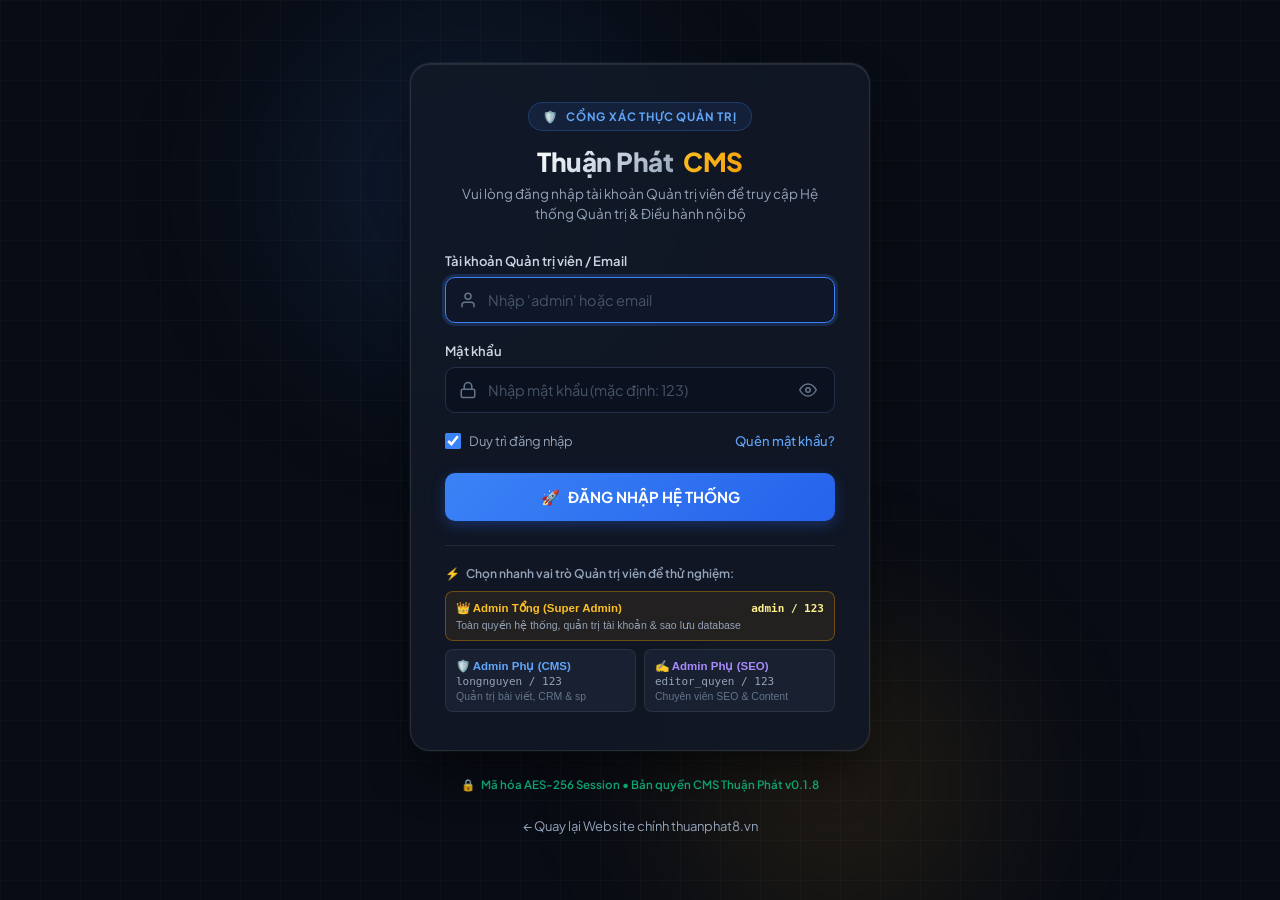
<file: login.html>
<!DOCTYPE html>
<html lang="vi">
<head>
  <meta charset="UTF-8">
  <meta name="viewport" content="width=device-width, initial-scale=1.0">
  <title>Đăng Nhập Quản Trị Viên — Thuận Phát CMS</title>
  <link rel="icon" type="image/svg+xml" href="favicon.svg">
  <!-- Google Fonts: Plus Jakarta Sans -->
  <link rel="preconnect" href="https://fonts.googleapis.com">
  <link rel="preconnect" href="https://fonts.gstatic.com" crossorigin>
  <link href="https://fonts.googleapis.com/css2?family=Plus+Jakarta+Sans:wght@400;500;600;700;800;900&display=swap" rel="stylesheet">
  <style>
    :root {
      --bg-dark: #080c14;
      --card-bg: rgba(18, 25, 39, 0.85);
      --card-border: rgba(255, 255, 255, 0.1);
      --primary-blue: #3b82f6;
      --primary-blue-hover: #2563eb;
      --accent-gold: #f59e0b;
      --accent-cyan: #06b6d4;
      --text-white: #f8fafc;
      --text-muted: #94a3b8;
      --text-dim: #64748b;
      --input-bg: rgba(11, 17, 29, 0.8);
      --input-border: #243048;
      --input-focus: #3b82f6;
      --danger: #ef4444;
      --success: #10b981;
    }

    * {
      box-sizing: border-box;
      margin: 0;
      padding: 0;
    }

    body {
      font-family: 'Plus Jakarta Sans', -apple-system, BlinkMacSystemFont, sans-serif;
      background-color: var(--bg-dark);
      color: var(--text-white);
      min-height: 100vh;
      display: flex;
      align-items: center;
      justify-content: center;
      position: relative;
      overflow-x: hidden;
      padding: 20px;
    }

    /* Ambient background glowing orbs */
    .bg-ambient {
      position: fixed;
      top: 0;
      left: 0;
      width: 100%;
      height: 100%;
      pointer-events: none;
      z-index: 0;
      overflow: hidden;
    }

    .ambient-orb-1 {
      position: absolute;
      top: -10%;
      left: 15%;
      width: 550px;
      height: 550px;
      border-radius: 50%;
      background: radial-gradient(circle, rgba(59, 130, 246, 0.15) 0%, rgba(59, 130, 246, 0) 70%);
      filter: blur(60px);
      animation: floatOrb 16s ease-in-out infinite alternate;
    }

    .ambient-orb-2 {
      position: absolute;
      bottom: -15%;
      right: 15%;
      width: 500px;
      height: 500px;
      border-radius: 50%;
      background: radial-gradient(circle, rgba(245, 158, 11, 0.12) 0%, rgba(245, 158, 11, 0) 70%);
      filter: blur(60px);
      animation: floatOrb 18s ease-in-out infinite alternate-reverse;
    }

    .ambient-grid {
      position: absolute;
      top: 0;
      left: 0;
      width: 100%;
      height: 100%;
      background-image: 
        linear-gradient(to right, rgba(255, 255, 255, 0.02) 1px, transparent 1px),
        linear-gradient(to bottom, rgba(255, 255, 255, 0.02) 1px, transparent 1px);
      background-size: 40px 40px;
    }

    @keyframes floatOrb {
      0% { transform: translate(0, 0) scale(1); }
      50% { transform: translate(40px, 30px) scale(1.08); }
      100% { transform: translate(-30px, -20px) scale(0.95); }
    }

    /* Login Card Container */
    .login-container {
      position: relative;
      z-index: 10;
      width: 100%;
      max-width: 460px;
      animation: fadeInUp 0.5s cubic-bezier(0.16, 1, 0.3, 1);
    }

    @keyframes fadeInUp {
      from { opacity: 0; transform: translateY(20px); }
      to { opacity: 1; transform: translateY(0); }
    }

    .login-card {
      background: var(--card-bg);
      backdrop-filter: blur(20px);
      -webkit-backdrop-filter: blur(20px);
      border: 1px solid var(--card-border);
      border-radius: 20px;
      padding: 38px 34px;
      box-shadow: 
        0 25px 50px -12px rgba(0, 0, 0, 0.65),
        0 0 0 1px rgba(255, 255, 255, 0.05),
        inset 0 1px 1px rgba(255, 255, 255, 0.1);
    }

    /* Brand Header */
    .login-header {
      text-align: center;
      margin-bottom: 28px;
    }

    .brand-badge {
      display: inline-flex;
      align-items: center;
      gap: 8px;
      padding: 6px 14px;
      border-radius: 999px;
      background: rgba(59, 130, 246, 0.1);
      border: 1px solid rgba(59, 130, 246, 0.25);
      color: #60a5fa;
      font-size: 11.5px;
      font-weight: 700;
      letter-spacing: 0.8px;
      text-transform: uppercase;
      margin-bottom: 14px;
    }

    .brand-logo-title {
      font-size: 26px;
      font-weight: 900;
      letter-spacing: -0.5px;
      color: #ffffff;
      display: flex;
      align-items: center;
      justify-content: center;
      gap: 10px;
      margin-bottom: 6px;
    }

    .brand-logo-title .brand-gradient {
      background: linear-gradient(135deg, #ffffff 0%, #cbd5e1 50%, #94a3b8 100%);
      -webkit-background-clip: text;
      -webkit-text-fill-color: transparent;
    }

    .brand-logo-title .brand-highlight {
      background: linear-gradient(135deg, #fbbf24 0%, #f59e0b 100%);
      -webkit-background-clip: text;
      -webkit-text-fill-color: transparent;
    }

    .login-subtitle {
      font-size: 13.5px;
      color: var(--text-muted);
      line-height: 1.5;
    }

    /* Alert / Error Banner */
    .login-alert {
      display: none;
      align-items: flex-start;
      gap: 10px;
      padding: 12px 14px;
      border-radius: 10px;
      font-size: 13px;
      margin-bottom: 20px;
      animation: shake 0.4s ease-in-out;
    }

    .login-alert.error {
      display: flex;
      background: rgba(239, 68, 68, 0.12);
      border: 1px solid rgba(239, 68, 68, 0.3);
      color: #fca5a5;
    }

    .login-alert.success {
      display: flex;
      background: rgba(16, 185, 129, 0.12);
      border: 1px solid rgba(16, 185, 129, 0.3);
      color: #6ee7b7;
    }

    @keyframes shake {
      0%, 100% { transform: translateX(0); }
      20%, 60% { transform: translateX(-6px); }
      40%, 80% { transform: translateX(6px); }
    }

    /* Form Styles */
    .form-group {
      margin-bottom: 20px;
    }

    .form-label {
      display: block;
      font-size: 13px;
      font-weight: 600;
      color: #cbd5e1;
      margin-bottom: 8px;
    }

    .input-wrapper {
      position: relative;
      display: flex;
      align-items: center;
    }

    .input-icon {
      position: absolute;
      left: 14px;
      color: var(--text-dim);
      display: flex;
      align-items: center;
      pointer-events: none;
    }

    .form-input {
      width: 100%;
      height: 46px;
      background: var(--input-bg);
      border: 1.5px solid var(--input-border);
      border-radius: 10px;
      padding: 0 42px 0 42px;
      color: var(--text-white);
      font-size: 14.5px;
      font-family: inherit;
      transition: all 0.2s ease;
      outline: none;
    }

    .form-input:focus {
      border-color: var(--input-focus);
      background: rgba(15, 23, 42, 0.95);
      box-shadow: 0 0 0 3px rgba(59, 130, 246, 0.2);
    }

    .form-input::placeholder {
      color: #475569;
    }

    .btn-toggle-pwd {
      position: absolute;
      right: 12px;
      background: transparent;
      border: none;
      color: var(--text-dim);
      cursor: pointer;
      padding: 6px;
      border-radius: 6px;
      display: flex;
      align-items: center;
      transition: color 0.2s;
    }

    .btn-toggle-pwd:hover {
      color: var(--text-white);
    }

    /* Form Options: Remember & Forgot */
    .form-options {
      display: flex;
      align-items: center;
      justify-content: space-between;
      margin-bottom: 24px;
      font-size: 13px;
    }

    .remember-wrap {
      display: flex;
      align-items: center;
      gap: 8px;
      cursor: pointer;
      user-select: none;
      color: var(--text-muted);
    }

    .remember-wrap input[type="checkbox"] {
      width: 16px;
      height: 16px;
      accent-color: var(--primary-blue);
      cursor: pointer;
    }

    .forgot-link {
      color: #60a5fa;
      text-decoration: none;
      font-weight: 500;
      transition: color 0.2s;
    }

    .forgot-link:hover {
      color: #93c5fd;
      text-decoration: underline;
    }

    /* Submit Button */
    .btn-submit {
      width: 100%;
      height: 48px;
      background: linear-gradient(135deg, #3b82f6 0%, #2563eb 100%);
      border: none;
      border-radius: 10px;
      color: #ffffff;
      font-size: 15px;
      font-weight: 700;
      font-family: inherit;
      cursor: pointer;
      display: flex;
      align-items: center;
      justify-content: center;
      gap: 8px;
      transition: all 0.2s ease;
      box-shadow: 0 4px 14px rgba(37, 99, 235, 0.35);
      position: relative;
      overflow: hidden;
    }

    .btn-submit:hover {
      background: linear-gradient(135deg, #60a5fa 0%, #3b82f6 100%);
      transform: translateY(-1px);
      box-shadow: 0 6px 20px rgba(37, 99, 235, 0.45);
    }

    .btn-submit:active {
      transform: translateY(0);
    }

    .btn-submit:disabled {
      opacity: 0.6;
      cursor: not-allowed;
    }

    /* Quick Fill Bar for Admin Testing */
    .quick-access-box {
      margin-top: 24px;
      padding-top: 20px;
      border-top: 1px solid rgba(255, 255, 255, 0.08);
    }

    .quick-access-title {
      font-size: 12px;
      font-weight: 600;
      color: #94a3b8;
      margin-bottom: 10px;
      display: flex;
      align-items: center;
      gap: 6px;
    }

    .quick-buttons {
      display: grid;
      grid-template-columns: 1fr 1fr;
      gap: 8px;
    }

    .btn-quick-fill {
      background: rgba(30, 41, 59, 0.6);
      border: 1px solid rgba(255, 255, 255, 0.08);
      border-radius: 8px;
      padding: 9px 10px;
      text-align: left;
      cursor: pointer;
      transition: all 0.2s ease;
    }

    .btn-quick-fill:hover {
      background: rgba(59, 130, 246, 0.15);
      border-color: rgba(59, 130, 246, 0.4);
      transform: translateY(-1px);
    }

    .btn-quick-fill .q-role {
      display: block;
      font-size: 11.5px;
      font-weight: 700;
      color: #60a5fa;
      margin-bottom: 2px;
    }

    .btn-quick-fill .q-creds {
      display: block;
      font-size: 11px;
      color: #94a3b8;
      font-family: monospace;
    }

    /* Footer Meta */
    .login-footer {
      margin-top: 24px;
      text-align: center;
      font-size: 12px;
      color: var(--text-dim);
      line-height: 1.6;
    }

    .security-badge {
      display: inline-flex;
      align-items: center;
      gap: 6px;
      color: #10b981;
      font-weight: 600;
      font-size: 11.5px;
      margin-bottom: 8px;
    }

    .back-home-link {
      display: inline-flex;
      align-items: center;
      gap: 6px;
      color: #94a3b8;
      text-decoration: none;
      font-size: 13px;
      margin-top: 14px;
      transition: color 0.2s;
    }

    .back-home-link:hover {
      color: #ffffff;
    }

    /* Loading Spinner */
    .spinner {
      width: 18px;
      height: 18px;
      border: 2px solid rgba(255, 255, 255, 0.3);
      border-top-color: #ffffff;
      border-radius: 50%;
      animation: spin 0.6s linear infinite;
    }

    @keyframes spin {
      to { transform: rotate(360deg); }
    }
  </style>
</head>
<body>

  <!-- Ambient background glow -->
  <div class="bg-ambient">
    <div class="ambient-orb-1"></div>
    <div class="ambient-orb-2"></div>
    <div class="ambient-grid"></div>
  </div>

  <div class="login-container">
    <div class="login-card">
      
      <!-- Brand Header -->
      <div class="login-header">
        <div class="brand-badge">
          <span>🛡️</span>
          <span>Cổng Xác Thực Quản Trị</span>
        </div>
        <h1 class="brand-logo-title">
          <span class="brand-gradient">Thuận Phát</span>
          <span class="brand-highlight">CMS</span>
        </h1>
        <p class="login-subtitle">
          Vui lòng đăng nhập tài khoản Quản trị viên để truy cập Hệ thống Quản trị & Điều hành nội bộ
        </p>
      </div>

      <!-- Alert Banner -->
      <div id="loginAlert" class="login-alert">
        <span id="alertIcon">⚠️</span>
        <span id="alertMessage">Thông tin đăng nhập không hợp lệ</span>
      </div>

      <!-- Login Form -->
      <form id="adminLoginForm" onsubmit="handleLoginSubmit(event)">
        
        <!-- Username Field -->
        <div class="form-group">
          <label class="form-label" for="usernameInput">Tài khoản Quản trị viên / Email</label>
          <div class="input-wrapper">
            <span class="input-icon">
              <svg width="18" height="18" viewBox="0 0 24 24" fill="none" stroke="currentColor" stroke-width="2" stroke-linecap="round" stroke-linejoin="round">
                <path d="M20 21v-2a4 4 0 0 0-4-4H8a4 4 0 0 0-4 4v2"></path>
                <circle cx="12" cy="7" r="4"></circle>
              </svg>
            </span>
            <input 
              type="text" 
              id="usernameInput" 
              class="form-input" 
              placeholder="Nhập 'admin' hoặc email" 
              autocomplete="username"
              required 
              autofocus
            >
          </div>
        </div>

        <!-- Password Field -->
        <div class="form-group">
          <label class="form-label" for="passwordInput">Mật khẩu</label>
          <div class="input-wrapper">
            <span class="input-icon">
              <svg width="18" height="18" viewBox="0 0 24 24" fill="none" stroke="currentColor" stroke-width="2" stroke-linecap="round" stroke-linejoin="round">
                <rect x="3" y="11" width="18" height="11" rx="2" ry="2"></rect>
                <path d="M7 11V7a5 5 0 0 1 10 0v4"></path>
              </svg>
            </span>
            <input 
              type="password" 
              id="passwordInput" 
              class="form-input" 
              placeholder="Nhập mật khẩu (mặc định: 123)" 
              autocomplete="current-password"
              required
            >
            <button type="button" class="btn-toggle-pwd" onclick="togglePasswordVisibility()" title="Ẩn/Hiện mật khẩu">
              <svg id="eyeIcon" width="18" height="18" viewBox="0 0 24 24" fill="none" stroke="currentColor" stroke-width="2" stroke-linecap="round" stroke-linejoin="round">
                <path d="M1 12s4-8 11-8 11 8 11 8-4 8-11 8-11-8-11-8z"></path>
                <circle cx="12" cy="12" r="3"></circle>
              </svg>
            </button>
          </div>
        </div>

        <!-- Remember & Forgot Options -->
        <div class="form-options">
          <label class="remember-wrap">
            <input type="checkbox" id="rememberMeCheckbox" checked>
            <span>Duy trì đăng nhập</span>
          </label>
          <a href="javascript:void(0)" class="forgot-link" onclick="showForgotPasswordHelp()">Quên mật khẩu?</a>
        </div>

        <!-- Submit Button -->
        <button type="submit" id="btnSubmitLogin" class="btn-submit">
          <span>🚀</span>
          <span id="btnSubmitText">ĐĂNG NHẬP HỆ THỐNG</span>
        </button>

      </form>

      <!-- Quick 1-Click Fill Helper Box -->
      <div class="quick-access-box">
        <div class="quick-access-title">
          <span>⚡</span>
          <span>Chọn nhanh vai trò Quản trị viên để thử nghiệm:</span>
        </div>
        <div class="quick-buttons" style="display: flex; flex-direction: column; gap: 8px;">
          <button type="button" class="btn-quick-fill" onclick="quickFillCredentials('admin', '123')" style="border-color: rgba(245, 158, 11, 0.35); background: rgba(245, 158, 11, 0.08);">
            <div style="display: flex; justify-content: space-between; align-items: center;">
              <span class="q-role" style="color: #fbbf24;">👑 Admin Tổng (Super Admin)</span>
              <span class="q-creds" style="color: #fef08a; font-weight: 700;">admin / 123</span>
            </div>
            <div style="font-size: 10.5px; color: #94a3b8; margin-top: 2px;">Toàn quyền hệ thống, quản trị tài khoản &amp; sao lưu database</div>
          </button>

          <div style="display: grid; grid-template-columns: 1fr 1fr; gap: 8px;">
            <button type="button" class="btn-quick-fill" onclick="quickFillCredentials('longnguyen', '123')">
              <span class="q-role">🛡️ Admin Phụ (CMS)</span>
              <span class="q-creds">longnguyen / 123</span>
              <div style="font-size: 10.5px; color: #64748b; margin-top: 2px;">Quản trị bài viết, CRM &amp; sp</div>
            </button>
            <button type="button" class="btn-quick-fill" onclick="quickFillCredentials('editor_quyen', '123')">
              <span class="q-role" style="color: #a78bfa;">✍️ Admin Phụ (SEO)</span>
              <span class="q-creds">editor_quyen / 123</span>
              <div style="font-size: 10.5px; color: #64748b; margin-top: 2px;">Chuyên viên SEO &amp; Content</div>
            </button>
          </div>
        </div>
      </div>

    </div>

    <!-- Security & Footer Links -->
    <div class="login-footer">
      <div class="security-badge">
        <span>🔒</span>
        <span>Mã hóa AES-256 Session • Bản quyền CMS Thuận Phát v0.1.8</span>
      </div>
      <div>
        <a href="index.html" class="back-home-link">
          <span>← Quay lại Website chính thuanphat8.vn</span>
        </a>
      </div>
    </div>

  </div>

  <!-- Central Data Store (Must be loaded for auth methods) -->
  <script src="js/data-store.js"></script>

  <script>
    // Check if user is already authenticated
    document.addEventListener("DOMContentLoaded", () => {
      const urlParams = new URLSearchParams(window.location.search);
      const redirectTarget = urlParams.get("redirect") || "admin.html";

      if (typeof DataStore !== "undefined" && DataStore.auth && DataStore.auth.isAuthenticated()) {
        showAlert("Bạn đã đăng nhập. Đang chuyển hướng vào hệ thống...", "success");
        setTimeout(() => {
          window.location.href = redirectTarget;
        }, 600);
      }
    });

    // Toggle password visibility
    function togglePasswordVisibility() {
      const pwdInput = document.getElementById("passwordInput");
      const eyeIcon = document.getElementById("eyeIcon");
      if (pwdInput.type === "password") {
        pwdInput.type = "text";
        eyeIcon.innerHTML = `
          <path d="M17.94 17.94A10.07 10.07 0 0 1 12 20c-7 0-11-8-11-8a18.45 18.45 0 0 1 5.06-5.94M9.9 4.24A9.12 9.12 0 0 1 12 4c7 0 11 8 11 8a18.5 18.5 0 0 1-2.16 3.19m-6.72-1.07a3 3 0 1 1-4.24-4.24"></path>
          <line x1="1" y1="1" x2="23" y2="23"></line>
        `;
      } else {
        pwdInput.type = "password";
        eyeIcon.innerHTML = `
          <path d="M1 12s4-8 11-8 11 8 11 8-4 8-11 8-11-8-11-8z"></path>
          <circle cx="12" cy="12" r="3"></circle>
        `;
      }
    }

    // Quick Fill helper function
    function quickFillCredentials(username, password) {
      document.getElementById("usernameInput").value = username;
      document.getElementById("passwordInput").value = password;
      showAlert(`Đã điền tài khoản [${username}]. Nhấn "Đăng nhập" hoặc bấm Enter!`, "success");
      
      // Focus on submit button or auto submit smoothly
      const submitBtn = document.getElementById("btnSubmitLogin");
      submitBtn.focus();
    }

    // Show Alert Banner
    function showAlert(message, type = "error") {
      const alertEl = document.getElementById("loginAlert");
      const msgEl = document.getElementById("alertMessage");
      const iconEl = document.getElementById("alertIcon");

      alertEl.className = `login-alert ${type}`;
      msgEl.textContent = message;
      iconEl.textContent = type === "success" ? "✅" : "⚠️";
      alertEl.style.display = "flex";
    }

    // Hide Alert
    function hideAlert() {
      document.getElementById("loginAlert").style.display = "none";
    }

    // Handle Form Submit
    function handleLoginSubmit(e) {
      e.preventDefault();
      hideAlert();

      const username = document.getElementById("usernameInput").value.trim();
      const password = document.getElementById("passwordInput").value.trim();
      const btn = document.getElementById("btnSubmitLogin");
      const btnText = document.getElementById("btnSubmitText");

      if (!username || !password) {
        showAlert("Vui lòng nhập đầy đủ tên đăng nhập và mật khẩu!");
        return;
      }

      // Visual loading state
      btn.disabled = true;
      btnText.innerHTML = `<div class="spinner"></div> Đang xác thực...`;

      setTimeout(() => {
        if (typeof DataStore === "undefined" || !DataStore.auth) {
          showAlert("Lỗi hệ thống: Không thể kết nối cơ sở dữ liệu xác thực.");
          btn.disabled = false;
          btnText.textContent = "ĐĂNG NHẬP HỆ THỐNG";
          return;
        }

        const result = DataStore.auth.login(username, password);

        if (result.success) {
          showAlert(`Đăng nhập thành công! Chào mừng ${result.user.displayName}`, "success");
          
          // Get destination redirect
          const urlParams = new URLSearchParams(window.location.search);
          const redirectTarget = urlParams.get("redirect") || "admin.html";

          setTimeout(() => {
            window.location.href = redirectTarget;
          }, 800);
        } else {
          showAlert(result.message || "Tên đăng nhập hoặc mật khẩu không chính xác!", "error");
          btn.disabled = false;
          btnText.textContent = "ĐĂNG NHẬP HỆ THỐNG";
          document.getElementById("passwordInput").select();
        }
      }, 400);
    }

    // Forgot password modal/message
    function showForgotPasswordHelp() {
      alert("Để đặt lại mật khẩu Quản trị viên, vui lòng liên hệ Bộ phận CNTT Thuận Phát:\n\n• Hotline kỹ thuật: 0903 000 888\n• Email: it-support@thuanphat8.vn\n• Mật khẩu quản trị mặc định ban đầu: 123");
    }
  </script>
</body>
</html>
</file>
<file: css/admin.css>
/* ============================================================
   THUẬN PHÁT TECHNOLOGY — MODERN CMS ADMIN STYLES
   Designed for simplicity, elegance, and rapid management.
============================================================ */

:root {
  --cms-primary: #b45309;
  --cms-primary-hover: #92400e;
  --cms-primary-light: #fef3c7;
  --cms-dark: #0f172a;
  --cms-slate: #1e293b;
  --cms-text-main: #1e293b;
  --cms-text-muted: #64748b;
  --cms-border: #e2e8f0;
  --cms-bg: #f8fafc;
  --cms-card: #ffffff;
  --cms-success: #16a34a;
  --cms-success-bg: #dcfce7;
  --cms-warning: #ea580c;
  --cms-warning-bg: #ffedd5;
  --cms-danger: #dc2626;
  --cms-danger-bg: #fee2e2;
  --cms-radius: 10px;
  --cms-radius-lg: 14px;
  --cms-shadow: 0 2px 10px rgba(0, 0, 0, 0.04);
  --cms-shadow-hover: 0 10px 25px rgba(0, 0, 0, 0.08);
}

* {
  margin: 0;
  padding: 0;
  box-sizing: border-box;
}

body.cms-body {
  font-family: 'Plus Jakarta Sans', system-ui, -apple-system, sans-serif;
  background-color: var(--cms-bg);
  color: var(--cms-text-main);
  line-height: 1.5;
  display: flex;
  flex-direction: column;
  min-height: 100vh;
}

/* ============================================================
   1. TOPBAR
============================================================ */
.cms-topbar {
  height: 68px;
  background: #ffffff;
  border-bottom: 1px solid var(--cms-border);
  display: flex;
  align-items: center;
  justify-content: space-between;
  padding: 0 24px;
  position: sticky;
  top: 0;
  z-index: 100;
  box-shadow: 0 1px 3px rgba(0, 0, 0, 0.03);
}

.cms-topbar-left {
  display: flex;
  align-items: center;
  gap: 20px;
}

.cms-brand {
  display: flex;
  align-items: center;
  gap: 14px;
  text-decoration: none;
}

.cms-logo-img {
  height: 44px;
  width: auto;
  object-fit: contain;
}

.cms-brand-text {
  display: flex;
  flex-direction: column;
}

.cms-brand-title {
  font-size: 14px;
  font-weight: 800;
  color: var(--cms-dark);
  letter-spacing: 0.02em;
}

.cms-brand-subtitle {
  font-size: 11px;
  color: var(--cms-text-muted);
}

.cms-topbar-right {
  display: flex;
  align-items: center;
  gap: 18px;
}

.cms-sync-indicator {
  display: flex;
  align-items: center;
  gap: 8px;
  background: var(--cms-success-bg);
  color: var(--cms-success);
  font-size: 12px;
  font-weight: 700;
  padding: 6px 12px;
  border-radius: 999px;
  border: 1px solid rgba(22, 163, 74, 0.2);
}

.pulse-dot {
  width: 8px;
  height: 8px;
  background-color: var(--cms-success);
  border-radius: 50%;
  box-shadow: 0 0 0 rgba(22, 163, 74, 0.4);
  animation: pulseSync 2s infinite;
}

@keyframes pulseSync {
  0% { box-shadow: 0 0 0 0 rgba(22, 163, 74, 0.7); }
  70% { box-shadow: 0 0 0 6px rgba(22, 163, 74, 0); }
  100% { box-shadow: 0 0 0 0 rgba(22, 163, 74, 0); }
}

.cms-web-links {
  display: flex;
  align-items: center;
  gap: 8px;
}

.btn-visit-site {
  display: inline-flex;
  align-items: center;
  gap: 7px;
  background: linear-gradient(135deg, #b45309 0%, #d97706 100%);
  color: #ffffff;
  padding: 8px 16px;
  border-radius: 999px;
  font-size: 13px;
  font-weight: 700;
  text-decoration: none;
  box-shadow: 0 3px 10px rgba(180, 83, 9, 0.25);
  transition: all 0.2s ease;
}

.btn-visit-site:hover {
  transform: translateY(-1px);
  box-shadow: 0 6px 15px rgba(180, 83, 9, 0.35);
}

.btn-quick-nav {
  font-size: 12.5px;
  color: var(--cms-text-muted);
  text-decoration: none;
  padding: 6px 10px;
  border-radius: 6px;
  transition: all 0.15s ease;
}

.btn-quick-nav:hover {
  color: var(--cms-primary);
  background: var(--cms-primary-light);
}

.cms-admin-user {
  display: flex;
  align-items: center;
  gap: 10px;
  padding-left: 12px;
  border-left: 1px solid var(--cms-border);
}

.user-avatar {
  width: 36px;
  height: 36px;
  border-radius: 50%;
  background: var(--cms-slate);
  color: #ffffff;
  font-weight: 700;
  font-size: 13px;
  display: flex;
  align-items: center;
  justify-content: center;
}

.user-info {
  display: flex;
  flex-direction: column;
}

.user-name {
  font-size: 13px;
  font-weight: 700;
  color: var(--cms-dark);
}

.user-role {
  font-size: 11px;
  color: var(--cms-text-muted);
}

/* ============================================================
   2. MAIN CMS LAYOUT (SIDEBAR + MAIN)
============================================================ */
.cms-layout {
  display: flex;
  flex: 1;
  min-height: calc(100vh - 68px);
}

.cms-sidebar {
  width: 250px;
  background: #ffffff;
  border-right: 1px solid var(--cms-border);
  padding: 24px 16px;
  display: flex;
  flex-direction: column;
  flex-shrink: 0;
}

.nav-section-title {
  font-size: 11px;
  font-weight: 800;
  color: #94a3b8;
  letter-spacing: 0.08em;
  padding: 0 12px 10px;
}

.cms-nav {
  display: flex;
  flex-direction: column;
  gap: 4px;
}

.cms-nav-item {
  display: flex;
  align-items: center;
  gap: 12px;
  width: 100%;
  padding: 11px 14px;
  border-radius: 8px;
  background: transparent;
  border: none;
  font-size: 13.5px;
  font-weight: 600;
  color: #475569;
  cursor: pointer;
  text-align: left;
  transition: all 0.15s ease;
  position: relative;
}

.cms-nav-item:hover {
  background: #f1f5f9;
  color: var(--cms-dark);
}

.cms-nav-item.active {
  background: var(--cms-primary-light);
  color: var(--cms-primary);
  font-weight: 700;
}

.cms-nav-item.active svg {
  stroke: var(--cms-primary);
}

.cms-badge {
  margin-left: auto;
  font-size: 11px;
  font-weight: 700;
  background: #e2e8f0;
  color: #475569;
  padding: 2px 8px;
  border-radius: 999px;
}

.cms-badge.badge-warning {
  background: #fee2e2;
  color: #b91c1c;
}

.cms-sidebar-footer {
  margin-top: auto;
  padding-top: 20px;
}

.sidebar-help-box {
  background: #f8fafc;
  border: 1px solid var(--cms-border);
  border-radius: 10px;
  padding: 14px;
}

.help-title {
  font-size: 12.5px;
  font-weight: 700;
  color: var(--cms-dark);
  margin-bottom: 2px;
}

.help-desc {
  font-size: 12px;
  color: var(--cms-primary);
  font-weight: 600;
  margin-bottom: 8px;
}

.btn-sidebar-home {
  font-size: 12px;
  font-weight: 700;
  color: var(--cms-primary);
  text-decoration: none;
}

/* ============================================================
   3. PANELS & CONTENT
============================================================ */
.cms-main {
  flex: 1;
  padding: 30px 36px;
  max-width: 1360px;
}

.cms-tab-panel {
  display: none;
  animation: fadeInPanel 0.25s ease;
}

.cms-tab-panel.active {
  display: block;
}

@keyframes fadeInPanel {
  from { opacity: 0; transform: translateY(6px); }
  to { opacity: 1; transform: translateY(0); }
}

.panel-header {
  display: flex;
  justify-content: space-between;
  align-items: flex-start;
  margin-bottom: 26px;
  gap: 16px;
}

.panel-title {
  font-size: 22px;
  font-weight: 800;
  color: var(--cms-dark);
  margin-bottom: 4px;
}

.panel-subtitle {
  font-size: 13.5px;
  color: var(--cms-text-muted);
}

.panel-actions {
  display: flex;
  align-items: center;
  gap: 10px;
}

/* ============================================================
   4. BUTTONS & UI ELEMENTS
============================================================ */
.btn-primary {
  display: inline-flex;
  align-items: center;
  gap: 8px;
  background: var(--cms-primary);
  color: #ffffff;
  border: none;
  padding: 9px 18px;
  border-radius: 8px;
  font-size: 13.5px;
  font-weight: 700;
  cursor: pointer;
  transition: all 0.2s ease;
  box-shadow: 0 2px 6px rgba(180, 83, 9, 0.2);
}

.btn-primary:hover {
  background: var(--cms-primary-hover);
  transform: translateY(-1px);
}

.btn-secondary {
  display: inline-flex;
  align-items: center;
  gap: 8px;
  background: #ffffff;
  color: #334155;
  border: 1px solid var(--cms-border);
  padding: 9px 16px;
  border-radius: 8px;
  font-size: 13.5px;
  font-weight: 600;
  cursor: pointer;
  transition: all 0.2s ease;
}

.btn-secondary:hover {
  background: #f1f5f9;
  border-color: #cbd5e1;
}

.btn-danger {
  background: #dc2626;
  color: #ffffff;
  border: none;
  padding: 9px 16px;
  border-radius: 8px;
  font-size: 13px;
  font-weight: 700;
  cursor: pointer;
  transition: all 0.2s ease;
}

.btn-danger:hover {
  background: #b91c1c;
}

.btn-text {
  background: transparent;
  border: none;
  color: var(--cms-primary);
  font-size: 13px;
  font-weight: 700;
  cursor: pointer;
}

.btn-text:hover {
  text-decoration: underline;
}

/* Action table buttons */
.btn-action-sm {
  padding: 5px 10px;
  border-radius: 6px;
  font-size: 12px;
  font-weight: 600;
  border: 1px solid var(--cms-border);
  background: #ffffff;
  cursor: pointer;
  transition: all 0.15s ease;
}

.btn-action-sm:hover {
  background: #f1f5f9;
}

.btn-action-delete {
  color: #dc2626;
  border-color: #fca5a5;
  background: #fff5f5;
}

.btn-action-delete:hover {
  background: #fee2e2;
}

/* ============================================================
   5. KPI METRICS CARDS
============================================================ */
.kpi-grid {
  display: grid;
  grid-template-columns: repeat(auto-fit, minmax(240px, 1fr));
  gap: 20px;
  margin-bottom: 24px;
}

.kpi-card {
  background: #ffffff;
  border-radius: var(--cms-radius-lg);
  border: 1px solid var(--cms-border);
  padding: 22px;
  display: flex;
  align-items: center;
  gap: 16px;
  box-shadow: var(--cms-shadow);
  cursor: pointer;
  transition: all 0.2s ease;
}

.kpi-card:hover {
  transform: translateY(-3px);
  box-shadow: var(--cms-shadow-hover);
  border-color: rgba(180, 83, 9, 0.3);
}

.kpi-icon-wrap {
  width: 52px;
  height: 52px;
  border-radius: 12px;
  display: flex;
  align-items: center;
  justify-content: center;
  flex-shrink: 0;
}

.kpi-info {
  display: flex;
  flex-direction: column;
}

.kpi-label {
  font-size: 12px;
  font-weight: 700;
  color: var(--cms-text-muted);
  text-transform: uppercase;
  letter-spacing: 0.02em;
  margin-bottom: 2px;
}

.kpi-number {
  font-size: 26px;
  font-weight: 800;
  color: var(--cms-dark);
  line-height: 1.2;
}

.kpi-note {
  font-size: 11.5px;
  color: #94a3b8;
  margin-top: 2px;
}

/* ============================================================
   6. TABLES & CARDS
============================================================ */
.cms-card-section {
  background: #ffffff;
  border-radius: var(--cms-radius-lg);
  border: 1px solid var(--cms-border);
  box-shadow: var(--cms-shadow);
  overflow: hidden;
  padding: 24px;
  margin-bottom: 24px;
}

.section-title-row {
  display: flex;
  justify-content: space-between;
  align-items: center;
  margin-bottom: 18px;
}

.section-heading {
  font-size: 17px;
  font-weight: 800;
  color: var(--cms-dark);
}

.cms-toolbar {
  display: flex;
  flex-wrap: wrap;
  justify-content: space-between;
  align-items: center;
  gap: 14px;
  margin-bottom: 20px;
}

.filter-pills-row {
  display: flex;
  gap: 8px;
  flex-wrap: wrap;
}

.filter-pill {
  padding: 7px 14px;
  border-radius: 999px;
  background: #ffffff;
  border: 1px solid var(--cms-border);
  font-size: 13px;
  font-weight: 600;
  color: #475569;
  cursor: pointer;
  transition: all 0.15s ease;
}

.filter-pill:hover {
  background: #f1f5f9;
}

.filter-pill.active {
  background: var(--cms-slate);
  color: #ffffff;
  border-color: var(--cms-slate);
}

.search-box {
  position: relative;
  min-width: 260px;
}

.search-box svg {
  position: absolute;
  left: 12px;
  top: 50%;
  transform: translateY(-50%);
  color: #94a3b8;
  pointer-events: none;
}

.search-box input {
  width: 100%;
  padding: 8px 14px 8px 36px;
  border-radius: 999px;
  border: 1px solid var(--cms-border);
  font-size: 13px;
  outline: none;
  transition: border-color 0.2s ease;
}

.search-box input:focus {
  border-color: var(--cms-primary);
}

.table-responsive {
  overflow-x: auto;
}

.cms-table {
  width: 100%;
  border-collapse: collapse;
  text-align: left;
}

.cms-table th {
  padding: 12px 14px;
  font-size: 12px;
  font-weight: 700;
  color: #64748b;
  text-transform: uppercase;
  letter-spacing: 0.03em;
  background: #f8fafc;
  border-bottom: 1px solid var(--cms-border);
}

.cms-table td {
  padding: 14px;
  font-size: 13.5px;
  color: #334155;
  border-bottom: 1px solid #f1f5f9;
  vertical-align: middle;
}

.cms-table tr:hover td {
  background: #fafafa;
}

.table-thumb {
  width: 48px;
  height: 48px;
  border-radius: 6px;
  object-fit: contain;
  background: #ffffff;
  border: 1px solid #f1f5f9;
  padding: 2px;
}

.tag-badge {
  display: inline-block;
  padding: 3px 8px;
  border-radius: 6px;
  font-size: 11.5px;
  font-weight: 700;
}

.tag-scan {
  background: #fef3c7;
  color: #b45309;
}

.tag-in {
  background: #e0e7ff;
  color: #4338ca;
}

.tag-photo {
  background: #f1f5f9;
  color: #334155;
}

.tag-dvkt {
  background: #ecfdf5;
  color: #047857;
}

.tag-tbia {
  background: #fef3c7;
  color: #b45309;
}

.status-badge {
  display: inline-flex;
  align-items: center;
  gap: 5px;
  padding: 3px 8px;
  border-radius: 999px;
  font-size: 11.5px;
  font-weight: 600;
}

.status-in_stock {
  background: #dcfce7;
  color: #15803d;
}

.status-new {
  background: #fee2e2;
  color: #b91c1c;
  font-weight: 700;
}

.status-contacted {
  background: #fef3c7;
  color: #b45309;
}

.status-done {
  background: #dcfce7;
  color: #15803d;
}

/* Pagination */
.table-pagination {
  display: flex;
  justify-content: space-between;
  align-items: center;
  margin-top: 18px;
  padding-top: 14px;
  border-top: 1px solid #f1f5f9;
  font-size: 13px;
  color: var(--cms-text-muted);
}

.pagination-buttons {
  display: flex;
  gap: 4px;
}

.btn-page {
  padding: 5px 11px;
  border-radius: 6px;
  border: 1px solid var(--cms-border);
  background: #ffffff;
  cursor: pointer;
  font-size: 12.5px;
  font-weight: 600;
}

.btn-page.active {
  background: var(--cms-slate);
  color: #ffffff;
  border-color: var(--cms-slate);
}

/* ============================================================
   7. MODALS
============================================================ */
.cms-modal-overlay {
  position: fixed;
  top: 0;
  left: 0;
  right: 0;
  bottom: 0;
  background: rgba(15, 23, 42, 0.6);
  backdrop-filter: blur(4px);
  display: none;
  align-items: center;
  justify-content: center;
  z-index: 1000;
  padding: 20px;
}

.cms-modal-overlay.open {
  display: flex;
}

.cms-modal-dialog {
  background: #ffffff;
  border-radius: 16px;
  width: 100%;
  max-width: 580px;
  box-shadow: 0 25px 50px -12px rgba(0, 0, 0, 0.25);
  overflow: hidden;
  max-height: 90vh;
  display: flex;
  flex-direction: column;
}

.cms-modal-dialog.cms-modal-lg {
  max-width: 760px;
}

.cms-modal-header {
  padding: 20px 24px;
  border-bottom: 1px solid var(--cms-border);
  display: flex;
  justify-content: space-between;
  align-items: center;
}

.cms-modal-title {
  font-size: 18px;
  font-weight: 800;
  color: var(--cms-dark);
}

.cms-modal-close {
  background: transparent;
  border: none;
  font-size: 18px;
  color: #94a3b8;
  cursor: pointer;
  padding: 4px;
}

.cms-modal-body {
  padding: 24px;
  overflow-y: auto;
  flex: 1;
}

.cms-modal-footer {
  padding: 16px 24px;
  border-top: 1px solid var(--cms-border);
  display: flex;
  justify-content: flex-end;
  gap: 12px;
  background: #f8fafc;
}

/* Forms */
.form-group {
  margin-bottom: 16px;
}

.form-row-2 {
  display: grid;
  grid-template-columns: 1fr 1fr;
  gap: 16px;
}

.form-label {
  display: block;
  font-size: 12.5px;
  font-weight: 700;
  color: #334155;
  margin-bottom: 6px;
}

.form-control {
  width: 100%;
  padding: 9px 13px;
  border-radius: 8px;
  border: 1px solid var(--cms-border);
  font-size: 13.5px;
  outline: none;
  font-family: inherit;
  transition: border-color 0.2s ease;
}

.form-control:focus {
  border-color: var(--cms-primary);
  box-shadow: 0 0 0 3px rgba(180, 83, 9, 0.1);
}

/* Settings & Backup Box */
.settings-grid {
  display: grid;
  grid-template-columns: 1.2fr 1fr;
  gap: 24px;
}

.backup-box {
  border: 1px solid var(--cms-border);
  border-radius: 12px;
  padding: 18px;
  display: flex;
  gap: 16px;
  background: #f8fafc;
}

.backup-icon {
  width: 48px;
  height: 48px;
  border-radius: 10px;
  background: #e0e7ff;
  color: #4338ca;
  display: flex;
  align-items: center;
  justify-content: center;
  flex-shrink: 0;
}

/* Toast */
.cms-toast {
  position: fixed;
  bottom: 24px;
  right: 24px;
  background: var(--cms-dark);
  color: #ffffff;
  padding: 12px 20px;
  border-radius: 8px;
  font-size: 13.5px;
  font-weight: 600;
  box-shadow: 0 10px 25px rgba(0, 0, 0, 0.2);
  z-index: 2000;
  display: none;
  animation: slideInToast 0.3s ease;
}

.cms-toast.show {
  display: block;
}

@keyframes slideInToast {
  from { opacity: 0; transform: translateY(12px); }
  to { opacity: 1; transform: translateY(0); }
}

/* Responsive */
@media (max-width: 960px) {
  .cms-layout {
    flex-direction: column;
  }
  .cms-sidebar {
    width: 100%;
    border-right: none;
    border-bottom: 1px solid var(--cms-border);
  }
  .settings-grid {
    grid-template-columns: 1fr;
  }
  .banner-editor-grid {
    grid-template-columns: 1fr !important;
  }
}

/* ========================================================
   AUTH OVERLAY: LOGIN & REGISTER STYLES
======================================================== */
.admin-auth-overlay {
  position: fixed;
  inset: 0;
  background: rgba(15, 23, 42, 0.88);
  backdrop-filter: blur(10px);
  -webkit-backdrop-filter: blur(10px);
  z-index: 9999;
  display: flex;
  align-items: center;
  justify-content: center;
  padding: 20px;
  opacity: 1;
  transition: opacity 0.35s ease, visibility 0.35s ease;
}

.admin-auth-overlay.hidden {
  opacity: 0;
  visibility: hidden;
  pointer-events: none;
}

.admin-auth-card {
  background: #ffffff;
  width: 100%;
  max-width: 440px;
  border-radius: 16px;
  box-shadow: 0 25px 60px rgba(0, 0, 0, 0.35);
  padding: 36px 32px;
  position: relative;
  animation: authPopIn 0.35s cubic-bezier(0.16, 1, 0.3, 1);
}

@keyframes authPopIn {
  from { opacity: 0; transform: scale(0.95) translateY(10px); }
  to { opacity: 1; transform: scale(1) translateY(0); }
}

.auth-header {
  text-align: center;
  margin-bottom: 24px;
}

.auth-logo {
  height: 48px;
  max-width: 180px;
  object-fit: contain;
  margin-bottom: 14px;
}

.auth-title {
  font-size: 20px;
  font-weight: 800;
  color: #0f172a;
  margin-bottom: 4px;
}

.auth-subtitle {
  font-size: 13px;
  color: #64748b;
}

.auth-tabs {
  display: flex;
  background: #f1f5f9;
  padding: 4px;
  border-radius: 10px;
  margin-bottom: 24px;
  gap: 4px;
}

.auth-tab-btn {
  flex: 1;
  padding: 8px 12px;
  border: none;
  background: transparent;
  font-family: inherit;
  font-size: 13px;
  font-weight: 600;
  color: #64748b;
  border-radius: 8px;
  cursor: pointer;
  transition: all 0.2s ease;
}

.auth-tab-btn.active {
  background: #ffffff;
  color: #0f172a;
  box-shadow: 0 2px 8px rgba(0, 0, 0, 0.08);
}

.auth-submit-btn {
  width: 100%;
  padding: 12px;
  font-size: 14px;
  font-weight: 700;
  display: flex;
  align-items: center;
  justify-content: center;
  gap: 8px;
  border-radius: 10px;
  margin-top: 10px;
}

.auth-footer-text {
  text-align: center;
  margin-top: 24px;
  font-size: 11.5px;
  color: #94a3b8;
}

/* ========================================================
   TOPBAR LOGOUT BUTTON
======================================================== */
.btn-cms-logout {
  display: inline-flex;
  align-items: center;
  gap: 6px;
  padding: 6px 12px;
  border-radius: 8px;
  border: 1px solid #e2e8f0;
  background: #ffffff;
  color: #64748b;
  font-family: inherit;
  font-size: 12px;
  font-weight: 600;
  cursor: pointer;
  transition: all 0.2s ease;
  margin-left: 10px;
}

.btn-cms-logout:hover {
  background: #fee2e2;
  color: #b91c1c;
  border-color: #fca5a5;
  transform: translateY(-1px);
}

/* ========================================================
   BANNER & PAGES MANAGER STYLES
======================================================== */
.banner-page-selector {
  display: flex;
  flex-wrap: wrap;
  gap: 8px;
  margin-bottom: 24px;
  padding: 12px;
  background: #ffffff;
  border-radius: 12px;
  border: 1px solid var(--cms-border);
}

.banner-page-btn {
  display: inline-flex;
  align-items: center;
  gap: 8px;
  padding: 9px 16px;
  border-radius: 8px;
  border: 1px solid transparent;
  background: #f8fafc;
  color: #475569;
  font-family: inherit;
  font-size: 13px;
  font-weight: 600;
  cursor: pointer;
  transition: all 0.2s ease;
}

.banner-page-btn:hover {
  background: #f1f5f9;
  color: #0f172a;
}

.banner-page-btn.active {
  background: #fef3c7;
  color: #b45309;
  border-color: #fde68a;
  font-weight: 700;
  box-shadow: 0 2px 8px rgba(180, 83, 9, 0.12);
}

.banner-editor-grid {
  display: grid;
  grid-template-columns: 1.15fr 1fr;
  gap: 24px;
  align-items: start;
}

/* Live Preview Mockup */
.banner-preview-card {
  position: sticky;
  top: 90px;
}

.preview-live-dot {
  width: 9px;
  height: 9px;
  background: #22c55e;
  border-radius: 50%;
  box-shadow: 0 0 0 3px rgba(34, 197, 94, 0.2);
  display: inline-block;
}

.badge-page-indicator {
  font-size: 12px;
  font-weight: 700;
  color: #b45309;
  background: #fef3c7;
  padding: 3px 10px;
  border-radius: 999px;
}

.banner-preview-frame {
  min-height: 280px;
  border-radius: 12px;
  overflow: hidden;
  position: relative;
  background-color: #121110;
  background-size: cover;
  background-position: center;
  box-shadow: inset 0 0 0 1px rgba(255, 255, 255, 0.08), 0 8px 24px rgba(0, 0, 0, 0.15);
  display: flex;
  align-items: stretch;
  transition: background-image 0.3s ease;
}

.banner-preview-overlay {
  width: 100%;
  background: linear-gradient(135deg, rgba(15, 14, 13, 0.88) 0%, rgba(20, 19, 17, 0.82) 50%, rgba(15, 14, 13, 0.92) 100%);
  padding: 28px 24px;
  display: flex;
  flex-direction: column;
  justify-content: center;
  position: relative;
}

.preview-badge-row {
  margin-bottom: 12px;
}

.preview-badge-pill {
  font-size: 10.5px;
  font-weight: 700;
  color: #fbbf24;
  background: rgba(251, 191, 36, 0.12);
  border: 1px solid rgba(251, 191, 36, 0.28);
  padding: 3px 10px;
  border-radius: 999px;
  letter-spacing: 0.04em;
  text-transform: uppercase;
}

.preview-title {
  font-size: 18px;
  font-weight: 800;
  color: #ffffff;
  line-height: 1.35;
  margin-bottom: 10px;
}

.preview-subtitle {
  font-size: 12.5px;
  color: #cbd5e1;
  line-height: 1.6;
  margin-bottom: 18px;
}

.preview-actions {
  margin-top: auto;
}

.preview-cta-btn {
  display: inline-block;
  background: linear-gradient(135deg, #f59e0b 0%, #d97706 100%);
  color: #ffffff;
  padding: 8px 18px;
  border-radius: 999px;
  font-size: 12.5px;
  font-weight: 700;
  box-shadow: 0 4px 12px rgba(245, 158, 11, 0.35);
}

.preview-tip-box {
  margin-top: 14px;
  padding: 10px 14px;
  background: #f8fafc;
  border-radius: 8px;
  border: 1px solid #e2e8f0;
  display: flex;
  align-items: flex-start;
  gap: 8px;
  font-size: 12px;
  color: #64748b;
  line-height: 1.5;
}

.preview-tip-box svg {
  flex-shrink: 0;
  margin-top: 1px;
  color: #3b82f6;
}

/* Sample Image Suggestions */
.sample-images-bar {
  margin-top: 10px;
  padding: 10px 12px;
  background: #f8fafc;
  border-radius: 8px;
  border: 1px solid #e2e8f0;
}

.sample-title {
  display: block;
  font-size: 11.5px;
  font-weight: 700;
  color: #475569;
  margin-bottom: 6px;
}

.sample-chips-row {
  display: flex;
  flex-wrap: wrap;
  gap: 6px;
}

.sample-chip {
  padding: 4px 10px;
  border-radius: 6px;
  border: 1px solid #cbd5e1;
  background: #ffffff;
  color: #334155;
  font-family: inherit;
  font-size: 11.5px;
  font-weight: 600;
  cursor: pointer;
  transition: all 0.15s ease;
}

.sample-chip:hover {
  background: #f1f5f9;
  border-color: #94a3b8;
  color: #0f172a;
}

.sample-chip.chip-clear {
  color: #b91c1c;
  border-color: #fca5a5;
  background: #fff5f5;
}

.sample-chip.chip-clear:hover {
  background: #fee2e2;
}

/* ========================================================
   MULTI-BANNER THUMBNAILS & GALLERY
======================================================== */
.banner-gallery-box {
  background: #f8fafc;
  border: 1px solid #e2e8f0;
  border-radius: 10px;
  padding: 12px;
}

.banner-thumbnails-grid {
  display: grid;
  grid-template-columns: repeat(auto-fill, minmax(110px, 1fr));
  gap: 10px;
  margin-top: 8px;
}

.banner-thumb-item {
  position: relative;
  border-radius: 8px;
  overflow: hidden;
  aspect-ratio: 16 / 9;
  border: 2px solid #cbd5e1;
  cursor: pointer;
  background-color: #0f172a;
  background-size: cover;
  background-position: center;
  transition: all 0.2s cubic-bezier(0.16, 1, 0.3, 1);
}

.banner-thumb-item:hover {
  transform: translateY(-2px);
  border-color: #6366f1;
  box-shadow: 0 4px 12px rgba(0, 0, 0, 0.15);
}

.banner-thumb-item.active {
  border-color: #f59e0b;
  box-shadow: 0 0 0 3px rgba(245, 158, 11, 0.35);
}

.banner-thumb-item .thumb-active-badge {
  position: absolute;
  top: 4px;
  left: 4px;
  background: #f59e0b;
  color: #ffffff;
  font-size: 9.5px;
  font-weight: 800;
  padding: 1px 6px;
  border-radius: 4px;
  letter-spacing: 0.02em;
  text-transform: uppercase;
}

.banner-thumb-item .thumb-delete-btn {
  position: absolute;
  top: 4px;
  right: 4px;
  background: rgba(15, 23, 42, 0.75);
  color: #ef4444;
  border: none;
  width: 20px;
  height: 20px;
  border-radius: 50%;
  display: flex;
  align-items: center;
  justify-content: center;
  font-size: 11px;
  font-weight: 800;
  cursor: pointer;
  opacity: 0;
  transition: all 0.15s ease;
}

.banner-thumb-item:hover .thumb-delete-btn {
  opacity: 1;
}

.banner-thumb-item .thumb-delete-btn:hover {
  background: #ef4444;
  color: #ffffff;
  transform: scale(1.1);
}

/* ========================================================
   AI SEO WRITER ASSISTANT STYLES
======================================================== */
.ai-writer-card {
  transition: all 0.25s ease;
}

.ai-writer-card:hover {
  border-color: #818cf8;
  box-shadow: 0 4px 16px rgba(99, 102, 241, 0.08);
}

.ai-pulse-dot {
  width: 8px;
  height: 8px;
  border-radius: 50%;
  background: #6366f1;
  display: inline-block;
  animation: aiPulse 1.5s infinite;
}

@keyframes aiPulse {
  0% { transform: scale(0.95); box-shadow: 0 0 0 0 rgba(99, 102, 241, 0.7); }
  70% { transform: scale(1.1); box-shadow: 0 0 0 8px rgba(99, 102, 241, 0); }
  100% { transform: scale(0.95); box-shadow: 0 0 0 0 rgba(99, 102, 241, 0); }
}

/* ========================================================
   ROLE BADGES & PERMISSIONS UI
======================================================== */
.role-badge {
  display: inline-flex;
  align-items: center;
  gap: 5px;
  padding: 3px 9px;
  border-radius: 999px;
  font-size: 11.5px;
  font-weight: 700;
}

.role-super-admin {
  background: #fef3c7;
  color: #b45309;
  border: 1px solid #fde68a;
}

.role-editor {
  background: #e0e7ff;
  color: #4338ca;
  border: 1px solid #c7d2fe;
}

.topbar-role-badge {
  font-size: 11px;
  font-weight: 700;
  padding: 2px 8px;
  border-radius: 999px;
  margin-top: 2px;
  display: inline-block;
}

/* Admin Users Management in Settings */
.admin-users-card {
  margin-top: 24px;
}
</file>
<file: css/builder.css>
/* ============================================================
   THUANPHAT8.VN - VISUAL DRAG-AND-DROP PAGE BUILDER STYLESHEET
   Matching Exact Screen Specifications: thuanphat8.vn/admin/builder/4
   Responsive Switcher, Grid Wireframes, WYSIWYG Canvas & Cyber AI Hero
============================================================ */

:root {
  --builder-primary: #f97316; /* Orange brand accent */
  --builder-primary-hover: #ea580c;
  --builder-blue-save: #4f46e5; /* Blue save button */
  --builder-blue-save-hover: #4338ca;
  --builder-active-outline: #3b82f6; /* Blue selection outline */
  
  --builder-bg-topbar: #ffffff;
  --builder-bg-sidebar: #f8fafc;
  --builder-bg-canvas-wrapper: #1e2430; /* Dark contrast canvas backdrop */
  --builder-border: #e2e8f0;
  
  --builder-text: #1e293b;
  --builder-text-muted: #64748b;
  
  --builder-sidebar-width: 290px;
  --builder-topbar-height: 52px;
}

* {
  box-sizing: border-box;
  margin: 0;
  padding: 0;
}

body.builder-app {
  font-family: 'Plus Jakarta Sans', -apple-system, BlinkMacSystemFont, "Segoe UI", Roboto, "Helvetica Neue", Arial, sans-serif;
  background-color: var(--builder-bg-canvas-wrapper);
  color: var(--builder-text);
  overflow: hidden;
  height: 100vh;
  display: flex;
  flex-direction: column;
  -webkit-font-smoothing: antialiased;
  -moz-osx-font-smoothing: grayscale;
}

button {
  cursor: pointer;
  font-family: inherit;
  border: none;
  background: none;
  display: inline-flex;
  align-items: center;
  justify-content: center;
}

/* ============================================================
   1. TOPBAR HEADER
============================================================ */
.builder-topbar {
  height: var(--builder-topbar-height);
  background-color: var(--builder-bg-topbar);
  border-bottom: 1px solid var(--builder-border);
  display: flex;
  align-items: center;
  justify-content: space-between;
  padding: 0 16px;
  z-index: 50;
  flex-shrink: 0;
}

/* Left Brand */
.topbar-brand-section {
  display: flex;
  align-items: center;
  gap: 12px;
}

.brand-logo-s {
  width: 32px;
  height: 32px;
  background: linear-gradient(135deg, #f97316 0%, #ef4444 100%);
  border-radius: 6px;
  display: flex;
  align-items: center;
  justify-content: center;
  color: #ffffff;
  font-weight: 900;
  font-size: 19px;
  text-decoration: none;
  box-shadow: 0 2px 5px rgba(249, 115, 22, 0.3);
}

.btn-app-grid {
  width: 32px;
  height: 32px;
  border-radius: 6px;
  color: #64748b;
  transition: all 0.15s;
}

.btn-app-grid:hover {
  background-color: #f1f5f9;
  color: #1e293b;
}

/* Center Responsive Switcher */
.topbar-device-switcher {
  display: flex;
  align-items: center;
  gap: 4px;
  background-color: #f1f5f9;
  padding: 3px;
  border-radius: 8px;
  border: 1px solid #e2e8f0;
}

.device-btn {
  width: 34px;
  height: 28px;
  border-radius: 5px;
  color: #64748b;
  font-size: 14px;
  transition: all 0.15s;
}

.device-btn:hover {
  color: #1e293b;
  background-color: rgba(255, 255, 255, 0.7);
}

.device-btn.active {
  background-color: #ffffff;
  color: var(--builder-primary);
  box-shadow: 0 1px 3px rgba(0, 0, 0, 0.1);
}

/* Right Tool Actions */
.topbar-actions-section {
  display: flex;
  align-items: center;
  gap: 6px;
}

.tool-icon-btn {
  width: 32px;
  height: 32px;
  border-radius: 6px;
  color: #64748b;
  font-size: 15px;
  transition: all 0.15s;
}

.tool-icon-btn:hover {
  background-color: #f1f5f9;
  color: #1e293b;
}

.tool-icon-btn:disabled {
  opacity: 0.35;
  cursor: not-allowed;
}

.btn-preview-mode {
  padding: 6px 12px;
  border-radius: 6px;
  font-size: 13px;
  font-weight: 600;
  color: #475569;
  background-color: #f1f5f9;
  border: 1px solid #e2e8f0;
  display: inline-flex;
  align-items: center;
  gap: 6px;
  transition: all 0.15s;
  margin-left: 6px;
}

.btn-preview-mode:hover {
  background-color: #e2e8f0;
  color: #1e293b;
}

.btn-save-page {
  padding: 6px 14px;
  border-radius: 6px;
  font-size: 13px;
  font-weight: 700;
  color: #ffffff;
  background-color: var(--builder-blue-save);
  display: inline-flex;
  align-items: center;
  gap: 6px;
  transition: all 0.15s;
  box-shadow: 0 1px 3px rgba(79, 70, 229, 0.3);
}

.btn-save-page:hover {
  background-color: var(--builder-blue-save-hover);
  box-shadow: 0 2px 6px rgba(79, 70, 229, 0.4);
}

/* ============================================================
   2. BUILDER WORKSPACE BODY LAYOUT
============================================================ */
.builder-workspace {
  display: flex;
  flex-grow: 1;
  overflow: hidden;
  position: relative;
}

/* ============================================================
   3. LEFT SIDEBAR (BUILDER CONTROLS)
============================================================ */
.builder-sidebar {
  width: var(--builder-sidebar-width);
  background-color: var(--builder-bg-sidebar);
  border-right: 1px solid var(--builder-border);
  display: flex;
  flex-direction: column;
  flex-shrink: 0;
  height: 100%;
  overflow: hidden;
  z-index: 20;
}

/* Sidebar Subheader (Cài đặt & Wand) */
.sidebar-subheader {
  height: 36px;
  border-bottom: 1px solid var(--builder-border);
  display: flex;
  align-items: center;
  justify-content: space-between;
  padding: 0 12px;
  background-color: #f1f5f9;
  font-size: 12px;
  font-weight: 600;
  color: #64748b;
}

.sidebar-subheader-left {
  display: flex;
  align-items: center;
  gap: 6px;
}

/* 3 Main Tabs */
.sidebar-tabs-nav {
  display: flex;
  border-bottom: 1px solid var(--builder-border);
  background-color: #ffffff;
}

.sidebar-tab-btn {
  flex: 1;
  padding: 10px 4px;
  font-size: 13px;
  font-weight: 600;
  color: #64748b;
  border-bottom: 2px solid transparent;
  transition: all 0.15s;
}

.sidebar-tab-btn:hover {
  color: #1e293b;
}

.sidebar-tab-btn.active {
  color: var(--builder-primary);
  border-bottom-color: var(--builder-primary);
  background-color: #fffaf0;
}

/* Search Box */
.sidebar-search-wrap {
  padding: 10px 12px;
  background-color: #ffffff;
  border-bottom: 1px solid var(--builder-border);
  position: relative;
}

.sidebar-search-input {
  width: 100%;
  padding: 7px 28px 7px 10px;
  border: 1px solid #cbd5e1;
  border-radius: 6px;
  font-size: 12.5px;
  outline: none;
  background-color: #f8fafc;
}

.sidebar-search-input:focus {
  border-color: var(--builder-primary);
  background-color: #ffffff;
}

.sidebar-search-icon {
  position: absolute;
  right: 20px;
  top: 50%;
  transform: translateY(-50%);
  font-size: 12px;
  color: #94a3b8;
  pointer-events: none;
}

/* Sidebar Scrollable Panes */
.sidebar-content-pane {
  flex-grow: 1;
  overflow-y: auto;
  padding: 12px;
  display: none;
}

.sidebar-content-pane.active {
  display: block;
}

/* Accordion Section */
.builder-accordion-group {
  margin-bottom: 14px;
}

.accordion-header {
  display: flex;
  align-items: center;
  justify-content: space-between;
  padding: 6px 4px 8px;
  font-size: 12px;
  font-weight: 700;
  color: #334155;
  text-transform: uppercase;
  letter-spacing: 0.03em;
  cursor: pointer;
}

.accordion-chevron {
  font-size: 10px;
  color: #94a3b8;
  transition: transform 0.2s;
}

.builder-accordion-group.expanded .accordion-chevron {
  transform: rotate(180deg);
}

/* Grid Layout Wireframe Cards (Matching Exact Screenshot Wireframes) */
.layout-grid-cards {
  display: grid;
  grid-template-columns: repeat(2, 1fr);
  gap: 10px;
}

.wireframe-card {
  background-color: #ffffff;
  border: 1px solid var(--builder-border);
  border-radius: 6px;
  padding: 12px 8px 8px;
  display: flex;
  flex-direction: column;
  align-items: center;
  justify-content: center;
  cursor: pointer;
  transition: all 0.15s ease;
  user-select: none;
}

.wireframe-card:hover {
  border-color: var(--builder-primary);
  box-shadow: 0 3px 8px rgba(249, 115, 22, 0.12);
  transform: translateY(-1px);
}

.wireframe-icon-svg {
  width: 60px;
  height: 42px;
  margin-bottom: 6px;
}

.wireframe-label {
  font-size: 11.5px;
  font-weight: 600;
  color: #475569;
}

/* Elements List (Tab Thêm) */
.elements-grid {
  display: grid;
  grid-template-columns: repeat(2, 1fr);
  gap: 8px;
}

.element-item-card {
  background-color: #ffffff;
  border: 1px solid var(--builder-border);
  border-radius: 6px;
  padding: 10px 8px;
  display: flex;
  flex-direction: column;
  align-items: center;
  gap: 6px;
  cursor: grab;
  transition: all 0.15s;
}

.element-item-card:hover {
  border-color: var(--builder-primary);
  background-color: #fffaf0;
}

.element-item-icon {
  font-size: 18px;
}

.element-item-title {
  font-size: 11px;
  font-weight: 600;
  color: #475569;
}

/* Inspector Form (Tab Chỉnh sửa) */
.inspector-form-group {
  margin-bottom: 14px;
}

.inspector-label {
  font-size: 11.5px;
  font-weight: 600;
  color: #475569;
  margin-bottom: 5px;
  display: block;
}

.inspector-input, .inspector-select, .inspector-textarea {
  width: 100%;
  padding: 7px 10px;
  border: 1px solid #cbd5e1;
  border-radius: 6px;
  font-size: 12px;
  color: #1e293b;
  background-color: #ffffff;
}

.inspector-input:focus, .inspector-select:focus, .inspector-textarea:focus {
  outline: none;
  border-color: var(--builder-primary);
}

/* ============================================================
   4. CENTER CANVAS VIEWPORT
============================================================ */
.builder-canvas-container {
  flex-grow: 1;
  overflow: auto;
  display: flex;
  justify-content: center;
  align-items: flex-start;
  padding: 24px;
  background-color: #181d28;
  background-image: radial-gradient(rgba(255, 255, 255, 0.08) 1px, transparent 1px);
  background-size: 20px 20px;
  position: relative;
}

/* Viewport Resizer */
.builder-canvas-viewport {
  width: 100%;
  max-width: 100%;
  background-color: #ffffff;
  border-radius: 4px;
  box-shadow: 0 10px 30px rgba(0, 0, 0, 0.4);
  transition: width 0.3s cubic-bezier(0.4, 0, 0.2, 1);
  position: relative;
  min-height: 800px;
}

/* Device Widths */
.builder-canvas-viewport.view-desktop {
  max-width: 100%;
}

.builder-canvas-viewport.view-laptop {
  max-width: 1200px;
}

.builder-canvas-viewport.view-tablet {
  max-width: 768px;
}

.builder-canvas-viewport.view-mobile {
  max-width: 375px;
}

/* ============================================================
   5. LIVE VISUAL CONTENT & CYBER HERO BANNER (MATCHING SCREENSHOT)
============================================================ */
.builder-section-block {
  position: relative;
  transition: outline 0.15s ease;
}

.builder-section-block:hover {
  outline: 1px dashed #60a5fa;
}

.builder-section-block.is-selected {
  outline: 2px solid var(--builder-active-outline) !important;
}

/* Cyber AI Hero Banner from Screenshot */
.cyber-hero-section {
  position: relative;
  background-color: #030a1c;
  background-image: 
    radial-gradient(circle at 80% 50%, rgba(14, 165, 233, 0.25) 0%, transparent 60%),
    radial-gradient(circle at 20% 80%, rgba(99, 102, 241, 0.15) 0%, transparent 50%),
    linear-gradient(180deg, #030b1e 0%, #06122e 100%);
  color: #ffffff;
  padding: 80px 48px;
  overflow: hidden;
  min-height: 520px;
  display: flex;
  align-items: center;
}

/* Glowing Circuit & AI Brain graphic on the right */
.cyber-hero-bg-network {
  position: absolute;
  right: 0;
  top: 0;
  bottom: 0;
  width: 55%;
  background: url('https://images.unsplash.com/photo-1620712943543-bcc4688e7485?w=1200&auto=format&fit=crop&q=80') center center / cover no-repeat;
  opacity: 0.65;
  mix-blend-mode: lighten;
  pointer-events: none;
  mask-image: linear-gradient(to right, transparent, black 35%);
  -webkit-mask-image: linear-gradient(to right, transparent, black 35%);
  animation: cyberPulse 4s ease-in-out infinite alternate;
}

@keyframes cyberPulse {
  0% { opacity: 0.55; filter: drop-shadow(0 0 15px rgba(56, 189, 248, 0.4)); }
  100% { opacity: 0.8; filter: drop-shadow(0 0 35px rgba(56, 189, 248, 0.8)); }
}

.cyber-hero-content {
  position: relative;
  z-index: 2;
  max-width: 640px;
}

/* Bounding box around selected text matching screenshot */
.builder-highlight-box {
  border: 1.5px dashed rgba(59, 130, 246, 0.85);
  padding: 16px;
  border-radius: 6px;
  position: relative;
  background: rgba(59, 130, 246, 0.04);
  backdrop-filter: blur(4px);
}

.cyber-brand-label {
  font-size: 15px;
  font-weight: 800;
  letter-spacing: 0.16em;
  color: #38bdf8;
  text-transform: uppercase;
  margin-bottom: 12px;
  display: block;
  outline: none;
  text-shadow: 0 0 12px rgba(56, 189, 248, 0.5);
}

.cyber-hero-title {
  font-size: 42px;
  font-weight: 900;
  line-height: 1.15;
  letter-spacing: -0.01em;
  color: #ffffff;
  margin-bottom: 20px;
  text-transform: uppercase;
  outline: none;
  text-shadow: 0 2px 20px rgba(0, 0, 0, 0.8);
}

.cyber-hero-desc {
  font-size: 15px;
  line-height: 1.68;
  color: #cbd5e1;
  margin-bottom: 32px;
  max-width: 540px;
  outline: none;
}

.cyber-cta-btn {
  background-color: #ffffff;
  color: #dc2626; /* Red bold text from screenshot */
  font-weight: 800;
  font-size: 14.5px;
  letter-spacing: 0.05em;
  padding: 13px 26px;
  border-radius: 6px;
  display: inline-flex;
  align-items: center;
  gap: 12px;
  text-transform: uppercase;
  border: 1px solid rgba(255, 255, 255, 0.9);
  box-shadow: 0 8px 24px rgba(220, 38, 38, 0.25);
  transition: all 0.25s cubic-bezier(0.16, 1, 0.3, 1);
  cursor: pointer;
  outline: none;
}

.cyber-cta-btn:hover {
  background-color: #ffffff;
  transform: translateY(-2px);
  box-shadow: 0 12px 30px rgba(220, 38, 38, 0.4);
}
  outline: none;
}

.cyber-cta-btn:hover {
  background-color: #f8fafc;
  transform: translateY(-2px);
  box-shadow: 0 6px 20px rgba(220, 38, 38, 0.25);
}

.cyber-slider-counter {
  display: flex;
  align-items: center;
  gap: 16px;
  margin-top: 40px;
  font-size: 13px;
  font-weight: 700;
  color: #94a3b8;
}

.cyber-slider-bar {
  width: 120px;
  height: 2px;
  background: rgba(255, 255, 255, 0.2);
  position: relative;
}

.cyber-slider-bar::after {
  content: '';
  position: absolute;
  left: 0;
  top: 0;
  width: 50%;
  height: 100%;
  background-color: #38bdf8;
}

.cyber-slider-arrows {
  display: flex;
  gap: 10px;
  font-size: 16px;
  color: #e2e8f0;
  cursor: pointer;
}

/* ============================================================
   6. GRID COLUMNS ON CANVAS
============================================================ */
.builder-row {
  display: flex;
  flex-wrap: wrap;
  padding: 40px 24px;
  gap: 20px;
  border-bottom: 1px solid #f1f5f9;
  position: relative;
}

.builder-row:hover {
  outline: 1px dashed #93c5fd;
}

.col-12 { width: 100%; }
.col-6  { width: calc(50% - 10px); }
.col-4  { width: calc(33.333% - 13.333px); }
.col-3  { width: calc(25% - 15px); }
.col-2  { width: calc(16.666% - 16.666px); }
.col-10 { width: calc(83.333% - 3.333px); }
.col-3-7 { width: calc(30% - 14px); }
.col-7-3 { width: calc(70% - 6px); }

.builder-column-box {
  min-height: 80px;
  border: 1px dashed #cbd5e1;
  border-radius: 6px;
  padding: 16px;
  background-color: #ffffff;
  position: relative;
  transition: all 0.15s ease;
}

.builder-column-box:hover {
  border-color: #60a5fa;
  background-color: #f8fafc;
}

/* Floating Action Toolbar on Selected Element */
.floating-element-toolbar {
  position: absolute;
  top: -34px;
  right: 0;
  background-color: #1e293b;
  border-radius: 4px;
  padding: 2px 4px;
  display: none;
  align-items: center;
  gap: 4px;
  z-index: 10;
  box-shadow: 0 4px 12px rgba(0, 0, 0, 0.25);
}

.builder-section-block.is-selected .floating-element-toolbar {
  display: flex;
}

.floating-tool-btn {
  color: #ffffff;
  padding: 3px 6px;
  font-size: 11px;
  border-radius: 3px;
  transition: background 0.15s;
}

.floating-tool-btn:hover {
  background-color: #334155;
}

/* Toast Message */
.builder-toast {
  position: fixed;
  bottom: 24px;
  right: 24px;
  background-color: #0f172a;
  color: #ffffff;
  padding: 12px 20px;
  border-radius: 8px;
  font-size: 13.5px;
  font-weight: 600;
  box-shadow: 0 10px 25px rgba(0, 0, 0, 0.3);
  display: flex;
  align-items: center;
  gap: 10px;
  transform: translateY(100px);
  opacity: 0;
  transition: all 0.25s cubic-bezier(0.16, 1, 0.3, 1);
  z-index: 999;
}

.builder-toast.show {
  transform: translateY(0);
  opacity: 1;
}
</file>
